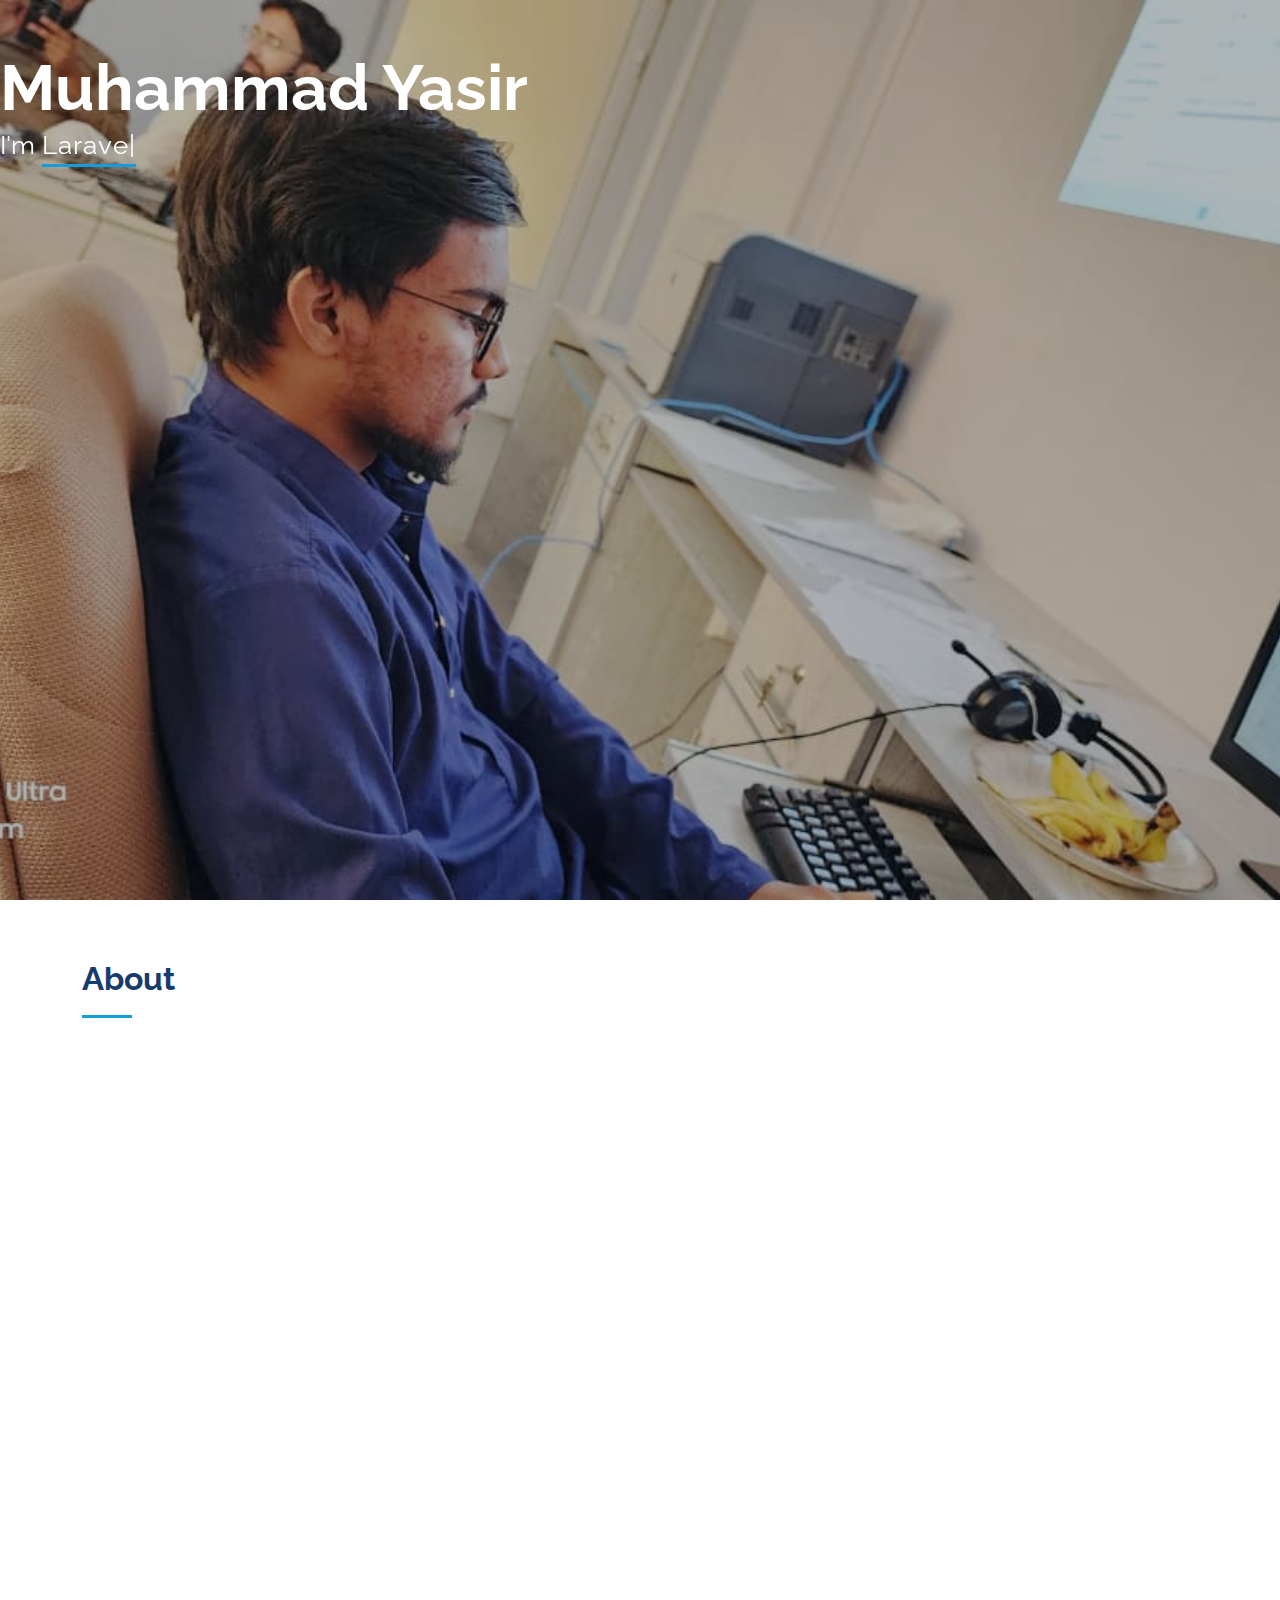
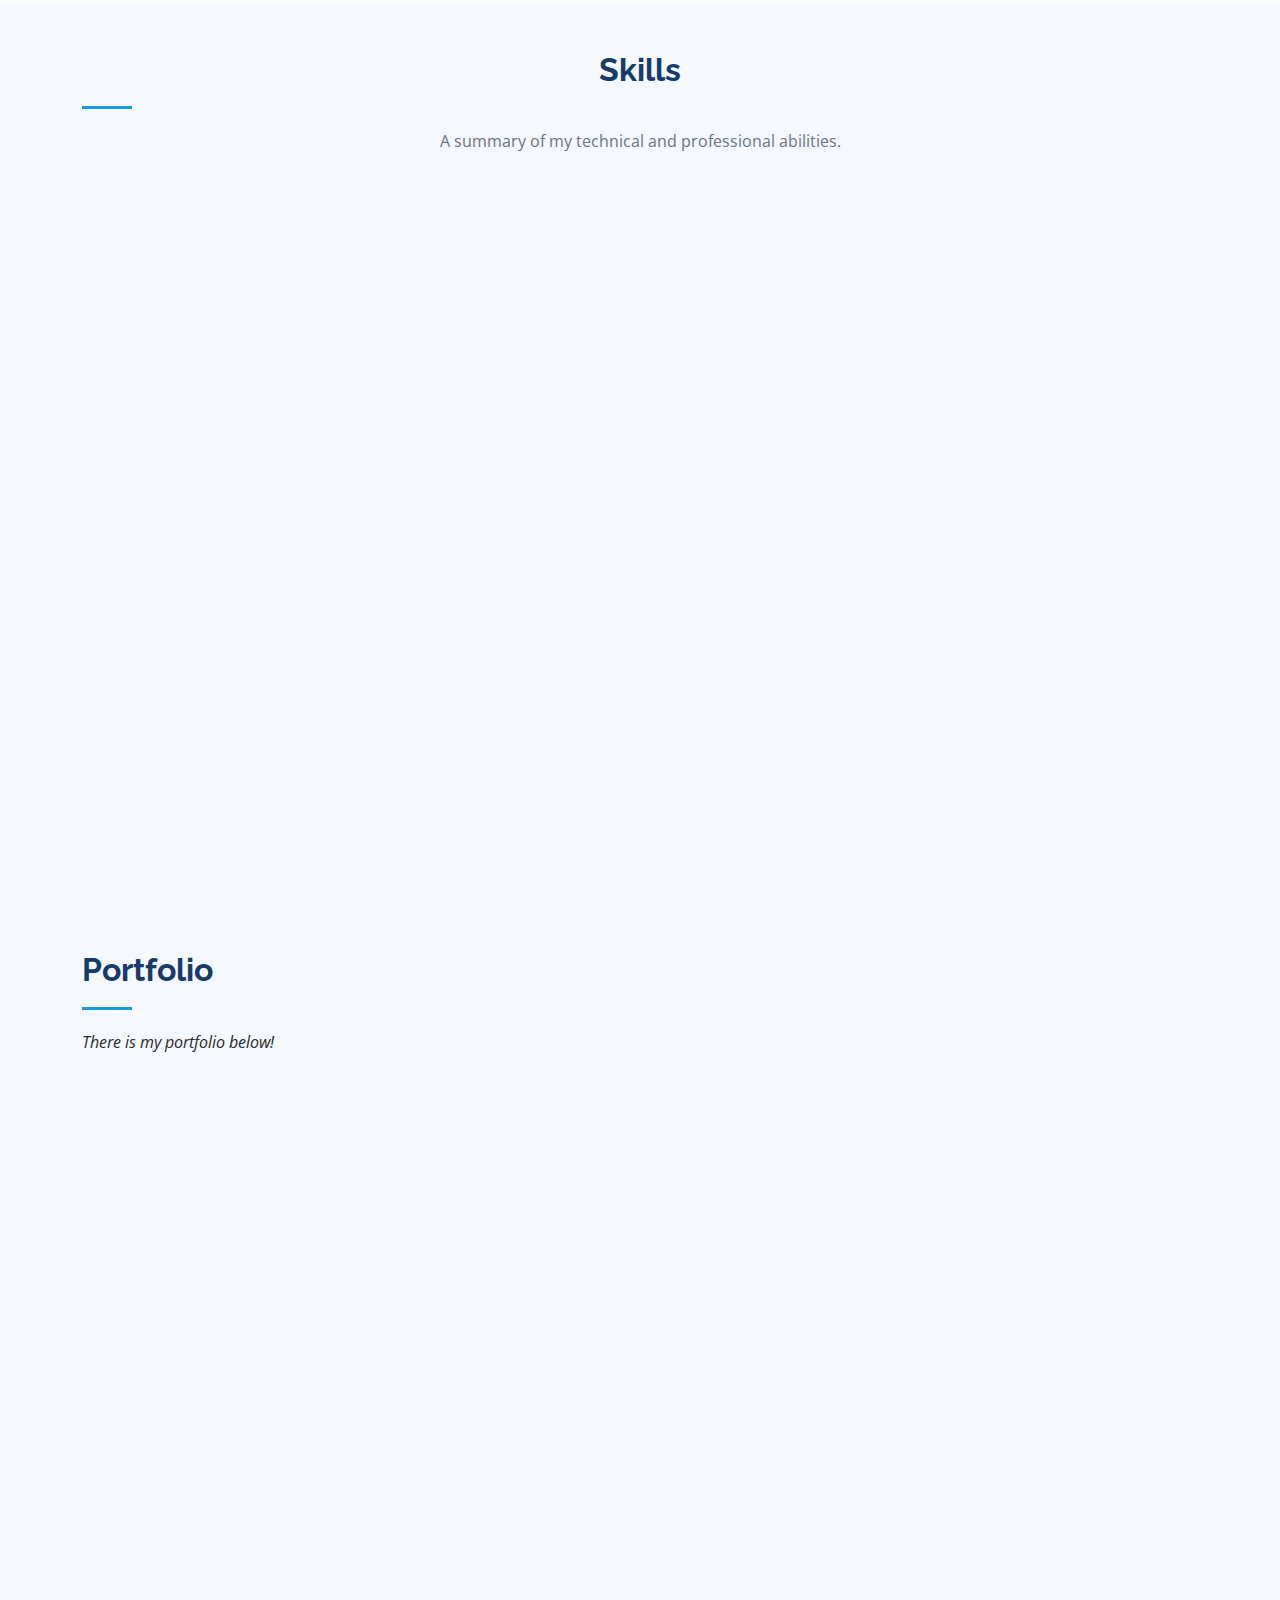
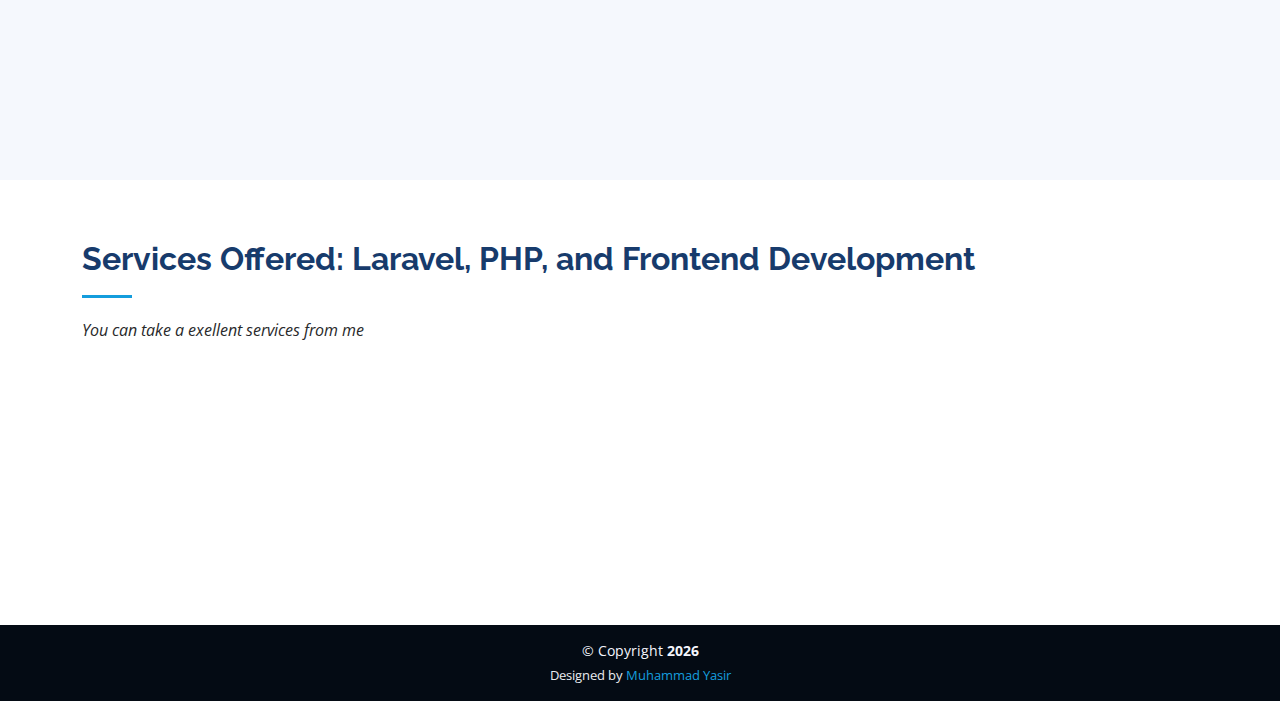
<file: index.html>
<!DOCTYPE html>
<html lang="en">

<head>
  <meta charset="utf-8">

  <meta name="viewport" content="width=device-width, initial-scale=1, maximum-scale=1">

  <title>Muhammad Yasir | Associate Software Engineer</title>
  <meta content="" name="description">
  <meta content="Laravel Developer, Full-Stack Developer, Content Writer, PHP Developer, Frontend Developer, Karachi Freelancer" name="keywords">

  <!-- Favicons -->
  <link href="assets/img/favicon.png" rel="icon">
  <link href="assets/img/apple-touch-icon.png" rel="apple-touch-icon">

  <!-- Google Fonts -->

  <link
    href="https://fonts.googleapis.com/css?family=Open+Sans:300,300i,400,400i,600,600i,700,700i|Raleway:300,300i,400,400i,500,500i,600,600i,700,700i|Poppins:300,300i,400,400i,500,500i,600,600i,700,700i"
    rel="stylesheet">

  <!-- Vendor CSS Files -->
  <link href="assets/vendor/aos/aos.css" rel="stylesheet">
  <link href="assets/vendor/bootstrap/css/bootstrap.min.css" rel="stylesheet">
  <link href="assets/vendor/bootstrap-icons/bootstrap-icons.css" rel="stylesheet">
  <link href="assets/vendor/boxicons/css/boxicons.min.css" rel="stylesheet">
  <link href="assets/vendor/glightbox/css/glightbox.min.css" rel="stylesheet">
  <link href="assets/vendor/swiper/swiper-bundle.min.css" rel="stylesheet">

  <!-- Template Main CSS File -->
  <link href="assets/css/style.css" rel="stylesheet">

  <!-- =======================================================
  * Template Name: iPortfolio
  * Updated: Mar 09 2023 with Bootstrap v5.2.3
  * Template URL: https://bootstrapmade.com/iportfolio-bootstrap-portfolio-websites-template/
  * Author: BootstrapMade.com
  * License: https://bootstrapmade.com/license/
  ======================================================== -->

</head>

<body>

  <!-- ======= Mobile nav toggle button ======= -->
  <i class="bi bi-list mobile-nav-toggle d-xl-none"></i>

  <!-- ======= Header ======= -->
  <header id="header">
    <div class="d-flex flex-column">

      <div class="profile">
        <img src="assets/img/hero-bg.jpeg" alt="Muhammad Yasir - Associate Software Engineer">
        <h1 class="text-light"><a href="index.html">Muhammad Yasir</a></h1>
        <div class="social-links mt-3 text-center">
          <a href="https://twitter.com/MdYasir01?t=FAqyn0pRux_nf86flZlDNw&s=09" class="twitter"><i
              class="bx bxl-twitter"></i></a>
          <a href="https://www.facebook.com/profile.php?id=100055888222566&mibextid=ZbWKwL" class="facebook"><i
              class="bx bxl-facebook"></i></a>
          <a href="https://instagram.com/fronted_web_developer?igshid=ZDdkNTZiNTM=" class="instagram"><i
              class="bx bxl-instagram"></i></a>
          <a href="https://www.linkedin.com/in/muhammad-yasir-a74a68252" class="linkedin"><i
              class="bx bxl-linkedin"></i></a>
        </div>
      </div>

      <nav id="navbar" class="nav-menu navbar">
        <ul>
          <li><a href="#hero" class="nav-link scrollto active"><i class="bx bx-home"></i> <span>Home</span></a></li>
          <li><a href="#about" class="nav-link scrollto"><i class="bx bx-user"></i> <span>About</span></a></li>
          <li><a href="#portfolio" class="nav-link scrollto"><i class="bx bx-book-content"></i>
              <span>Portfolio</span></a></li>
          <li><a href="#services" class="nav-link scrollto"><i class="bx bx-server"></i> <span>Services</span></a></li>
          <li><a href="contact.html" class="nav-link scrollto"><i class="bx bx-envelope"></i> <span>Contact</span></a>
          <li><a href="blogs.html" class="nav-link scrollto"><i class="bx bx-code"></i> <span>Blogs</span></a>
          </li>
        </ul>
      </nav><!-- .nav-menu -->
    </div>
  </header><!-- End Header -->

  <!-- ======= Hero Section ======= -->
  <div id="hero">
    <div id="hero-bg">
  <section  class="d-flex flex-column justify-content-left align-items-left">
    <div class="hero-container" data-aos="flip-left">

      <h1>Muhammad Yasir</h1>
      <p>I'm <span class="typed" data-typed-items="Laravel Developer,Associate Software Engineer"></span></p>
    </div>
  </section>
</div><!-- End Hero -->
  </div>


  <main id="main">

    <!-- ======= About Section ======= -->
    <section id="about" class="about">
      <div class="container">

        <div class="section-title">
          <h2>About</h2>

        </div>

        <div class="row">
          <div class="col-lg-4" data-aos="flip-left">
            <img src="assets/img/hero-bg.jpeg" class="img-fluid" alt="Muhammad Yasir - Associate Software Engineer">
  
          </div>
          <div class="col-lg-8 pt-4 pt-lg-0 content" data-aos="flip-right">
            <h3>Why Choose Me as Your Laravel Developer?</h3>
            <p class="fst-italic">
              I am a  Laravel Developer with more than 1 year experiance u can take services from me i give my best for your
              work and i am sure that u will be 100% satisfy by my work
            </p>
            <div class="row">
              <div class="col-lg-6">
                <ul class="fst-italic">
                  <li><i class="bi bi-chevron-right"></i> <strong>Birthday:</strong> <span>17 Sep 2005</span></li>
                  <li><i class="bi bi-chevron-right"></i> <strong>Phone:</strong> <span>+92 3162668601</span></li>
                  <li><i class="bi bi-chevron-right"></i> <strong>City:</strong> <span>Karachi, Pakistan</span></li>
                </ul>
              </div>
              <div class="col-lg-6">
                <ul class="fst-italic">
                  <li><i class="bi bi-chevron-right"></i> <strong>Age:</strong> <span>19</span></li>

                  <li><i class="bi bi-chevron-right"></i> <strong>Email:</strong>
                    <span>yasircode09@gmail.com</span></li>
                  <li><i class="bi bi-chevron-right"></i> <strong>Freelance:</strong> <span>Available</span></li>

                </ul>

              </div>
              <center>
                
              <a href="my cv.pdf " download class="btnn"> <i class="bx bx-download"></i> Download CV
              </a>
            
            </center>
            </div>

          </div>
        </div>

      </div>
    </section><!-- End About Section -->

<!-- ======= Skills Section ======= -->
<section id="skills" class="skills section-bg py-5">
  <div class="container">

    <div class="section-title text-center mb-5">
      <h2 class="">Skills</h2>
      <p class="text-muted">A summary of my technical and professional abilities.</p>
    </div>

    <div class="row skills-content justify-content-center">

      <!-- Left Column -->
      <div class="col-lg-6" data-aos="fade-up">
        <div class="progress mb-4">
          <span class="skill">MS OFFICE <i class="val">100%</i></span>
          <div class="progress-bar-wrap">
            <div class="progress-bar bg-primary" role="progressbar" style="width: 100%;" aria-valuenow="100" aria-valuemin="0" aria-valuemax="100"></div>
          </div>
        </div>

        <div class="progress mb-4">
          <span class="skill">HTML <i class="val">100%</i></span>
          <div class="progress-bar-wrap">
            <div class="progress-bar bg-success" role="progressbar" style="width: 100%;" aria-valuenow="100" aria-valuemin="0" aria-valuemax="100"></div>
          </div>
        </div>

        <div class="progress mb-4">
          <span class="skill">CSS <i class="val">90%</i></span>
          <div class="progress-bar-wrap">
            <div class="progress-bar bg-warning" role="progressbar" style="width: 90%;" aria-valuenow="90" aria-valuemin="0" aria-valuemax="100"></div>
          </div>
        </div>

        <div class="progress mb-4">
          <span class="skill">JavaScript <i class="val">60%</i></span>
          <div class="progress-bar-wrap">
            <div class="progress-bar bg-danger" role="progressbar" style="width: 60%;" aria-valuenow="60" aria-valuemin="0" aria-valuemax="100"></div>
          </div>
        </div>

        <div class="progress mb-4">
          <span class="skill">Bootstrap 5 <i class="val">90%</i></span>
          <div class="progress-bar-wrap">
            <div class="progress-bar bg-info" role="progressbar" style="width: 90%;" aria-valuenow="90" aria-valuemin="0" aria-valuemax="100"></div>
          </div>
        </div>
      </div>

      <!-- Right Column -->
      <div class="col-lg-6" data-aos="fade-down">
        <div class="progress mb-4">
          <span class="skill">PHP <i class="val">80%</i></span>
          <div class="progress-bar-wrap">
            <div class="progress-bar bg-primary" role="progressbar" style="width: 80%;" aria-valuenow="80" aria-valuemin="0" aria-valuemax="100"></div>
          </div>
        </div>

        <div class="progress mb-4">
          <span class="skill">MySQL <i class="val">70%</i></span>
          <div class="progress-bar-wrap">
            <div class="progress-bar bg-success" role="progressbar" style="width: 70%;" aria-valuenow="70" aria-valuemin="0" aria-valuemax="100"></div>
          </div>
        </div>

        <div class="progress mb-4">
          <span class="skill">Laravel <i class="val">80%</i></span>
          <div class="progress-bar-wrap">
            <div class="progress-bar bg-warning" role="progressbar" style="width: 80%;" aria-valuenow="80" aria-valuemin="0" aria-valuemax="100"></div>
          </div>
        </div>

        <div class="progress mb-4">
          <span class="skill">Asp.Net MVC <i class="val">40%</i></span>
          <div class="progress-bar-wrap">
            <div class="progress-bar bg-danger" role="progressbar" style="width: 40%;" aria-valuenow="40" aria-valuemin="0" aria-valuemax="100"></div>
          </div>
        </div>

        <div class="progress mb-4">
          <span class="skill">MERN Stack Development <i class="val">40%</i></span>
          <div class="progress-bar-wrap">
            <div class="progress-bar bg-info" role="progressbar" style="width: 40%;" aria-valuenow="40" aria-valuemin="0" aria-valuemax="100"></div>
          </div>
        </div>
      </div>

      <!-- Extra Skills -->
      <div class="col-lg-6 mt-4" data-aos="fade-right">
        <div class="progress mb-4">
          <span class="skill">Flutter <i class="val">40%</i></span>
          <div class="progress-bar-wrap">
            <div class="progress-bar bg-secondary" role="progressbar" style="width: 40%;" aria-valuenow="40" aria-valuemin="0" aria-valuemax="100"></div>
          </div>
        </div>

        <div class="progress mb-4">
          <span class="skill">R Programming <i class="val">40%</i></span>
          <div class="progress-bar-wrap">
            <div class="progress-bar bg-dark" role="progressbar" style="width: 40%;" aria-valuenow="40" aria-valuemin="0" aria-valuemax="100"></div>
          </div>
        </div>
      </div>
    </div>
  </div>
</section>
<!-- End Skills Section -->



    <!-- ======= Portfolio Section ======= -->
    <section id="portfolio" class="portfolio section-bg">
      <div class="container">

        <div class="section-title">
          <h2>Portfolio</h2>
          <p class="fst-italic">There is my portfolio below!</p>
        </div>

        <div class="row" data-aos="fade-up">
          <div class="col-lg-12 d-flex justify-content-center">
            <ul id="portfolio-flters">
              <li data-filter="*" class="filter-active">All</li>
              <li data-filter=".filter-card">PHP/LARAVEL</li>
              <li data-filter=".filter-web">frontend</li>
            </ul>
          </div>
        </div>

        <div class="row portfolio-container" data-aos="fade-up" data-aos-delay="100">


          <div class="col-lg-4 col-md-6 portfolio-item filter-web">
            <div class="portfolio-wrap">
              <img src="assets/img/portfolio/portfolio-2.png" class="img-fluid" alt="">
              <div class="portfolio-links">
                <a href="assets/img/portfolio/portfolio-2.png" data-gallery="portfolioGallery"
                  class="portfolio-lightbox" title="Web 3"><i class="bx bx-plus"></i></a>
                <a href="portfolio-details.html" title="More Details"><i class="bx bx-link"></i></a>
              </div>
            </div>
          </div>

          <div class="col-lg-4 col-md-6 portfolio-item filter-web">
            <div class="portfolio-wrap">
              <img src="assets/img/portfolio/Screenshot 2024-11-20 215637.png" class="img-fluid" alt="">
              <div class="portfolio-links">
                <a href="assets/img/portfolio/Screenshot 2024-11-20 215637.png" data-gallery="portfolioGallery"
                  class="portfolio-lightbox" title="Web 3"><i class="bx bx-plus"></i></a>
                <a href="snakegame.html" title="More Details"><i class="bx bx-link"></i></a>
              </div>
            </div>
          </div>


          <div class="col-lg-4 col-md-6 portfolio-item filter-card">
            <div class="portfolio-wrap">
              <img src="assets/img/portfolio/pic-1.png" class="img-fluid" alt="">
              <div class="portfolio-links">
                <a href="assets/img/portfolio/pic-1.png" data-gallery="portfolioGallery" class="portfolio-lightbox"
                  title="Card 2"><i class="bx bx-plus"></i></a>
                <a href="project.html" title="More Details"><i class="bx bx-link"></i></a>
              </div>
            </div>
          </div>

          <!-- <div class="col-lg-4 col-md-6 portfolio-item filter-web">
            <div class="portfolio-wrap">
              <img src="assets/img/portfolio/login.png" class="img-fluid" alt="">
              <div class="portfolio-links">
                <a href="assets/img/portfolio/login.png" data-gallery="portfolioGallery" class="portfolio-lightbox" title="Web 2"><i class="bx bx-plus"></i></a>
                <a href="login.html" title="More Details"><i class="bx bx-link"></i></a>
              </div>
            </div>
          </div> -->



          <div class="col-lg-4 col-md-6 portfolio-item filter-card">
            <div class="portfolio-wrap">
              <img src="assets/img/portfolio/login.png" class="img-fluid" alt="">
              <div class="portfolio-links">
                <a href="assets/img/portfolio/login.png" data-gallery="portfolioGallery" class="portfolio-lightbox"
                  title="Card 1"><i class="bx bx-plus"></i></a>
                <a href="login.html" title="More Details"><i class="bx bx-link"></i></a>
              </div>
            </div>
          </div>

          <div class="col-lg-4 col-md-6 portfolio-item filter-card">
            <div class="portfolio-wrap">
              <img src="assets/img/portfolio/2023-03-28.png" class="img-fluid" alt="">
              <div class="portfolio-links">
                <a href="assets/img/portfolio/2023-03-28.png" data-gallery="portfolioGallery" class="portfolio-lightbox"
                  title="Card 3"><i class="bx bx-plus"></i></a>
                <a href="lara.html" title="More Details"><i class="bx bx-link"></i></a>
              </div>
            </div>
          </div>
          <div class="col-lg-4 col-md-6 portfolio-item filter-card">
            <div class="portfolio-wrap">
              <img src="assets/img/portfolio/Screenshot 2024-11-20 213804.png" class="img-fluid" alt="">
              <div class="portfolio-links">
                <a href="assets/img/portfolio/Screenshot 2024-11-20 213804.png" data-gallery="portfolioGallery" class="portfolio-lightbox"
                  title="Card 3"><i class="bx bx-plus"></i></a>
                <a href="kmbs.html" title="More Details"><i class="bx bx-link"></i></a>
              </div>
            </div>
          </div>


        </div>
    </section><!-- End Portfolio Section -->

    <!-- ======= Services Section ======= -->
    <section id="services" class="services">
      <div class="container">

        <div class="section-title">
          <h2>Services Offered: Laravel, PHP, and Frontend Development</h2>
          <p class="fst-italic"> You can take a exellent services from me</p>
        </div>

        <div class="row">
          <div class="col-lg-6 icon-box" data-aos="fade-up">
            <div class="icon"><i class="bi bi-pencil"></i></div>
            <h4 class="title"><a href="">Content Writing</a></h4>
            <p class="description fst-italic">You can take a service of any type of content writting.</p>
          </div>
          <div class="col-lg-6  icon-box" data-aos="fade-up" data-aos-delay="100">
            <div class="icon"><i class="bi bi-code-slash"></i></div>
            <h4 class="title"><a href="">Frontend Web development</a></h4>
            <p class="description fst-italic">You can take a service of front end development with amazing animation.
            </p>
          </div>
          <div class="col-lg-6  icon-box" data-aos="fade-up" data-aos-delay="200">
            <div class="icon"><i class="bi bi-clipboard-data"></i></div>
            <h4 class="title"><a href="">Data entry</a></h4>
            <p class="description fst-italic">You can take a services of MS office (WORD/EXCEL/POWER POINT)</p>
          </div>
          <div class="col-lg-6  icon-box" data-aos="fade-up" data-aos-delay="300">
            <div class="icon"><i class="bi bi-back"></i></div>
            <h4 class="title"><a href="">Backend Development</a></h4>
            <p class="description fst-italic"> You can take a Service of backend development using php mysql</p>
          </div>

        </div>

      </div>
    </section><!-- End Services Section -->





  </main><!-- End #main -->

  <!-- ======= Footer ======= -->
  <footer id="footer">
    <div class="container">
      <div class="copyright">
        &copy; Copyright <strong><span id="current_year"></span></strong>
      </div>
 
      <div class="credits">
        <!-- All the links in the footer should remain intact. -->
        <!-- You can delete the links only if you purchased the pro version. -->
        <!-- Licensing information: https://bootstrapmade.com/license/ -->
        <!-- Purchase the pro version with working PHP/AJAX contact form: https://bootstrapmade.com/iportfolio-bootstrap-portfolio-websites-template/ -->
        Designed by <a href="https://bootstrapmade.com/">Muhammad Yasir</a>
      </div>
    </div>
  </footer><!-- End  Footer -->

  <a href="#" class="back-to-top d-flex align-items-center justify-content-center"><i
      class="bi bi-arrow-up-short"></i></a>

  <!-- Vendor JS Files -->
  <script src="assets/vendor/purecounter/purecounter_vanilla.js"></script>
  <script src="assets/vendor/aos/aos.js"></script>
  <script src="assets/vendor/bootstrap/js/bootstrap.bundle.min.js"></script>
  <script src="assets/vendor/glightbox/js/glightbox.min.js"></script>
  <script src="assets/vendor/isotope-layout/isotope.pkgd.min.js"></script>
  <script src="assets/vendor/swiper/swiper-bundle.min.js"></script>
  <script src="assets/vendor/typed.js/typed.min.js"></script>
  <script src="assets/vendor/waypoints/noframework.waypoints.js"></script>
  <script src="assets/vendor/php-email-form/validate.js"></script>

  <!-- Template Main JS File -->
  <script src="assets/js/main.js"></script>
  <script>
    document.getElementById('current_year').textContent = new Date().getFullYear();
</script>
<script type="application/ld+json">
  {
    "@context": "https://schema.org",
    "@type": "Person",
    "name": "Muhammad Yasir",
    "jobTitle": "Laravel Developer",
    "url": "https://yasir-dev.d2logix.com",
    "image": "https://yasir-dev.d2logix.com/assets/img/hero-bg.jpeg",
    "address": {
      "@type": "PostalAddress",
      "addressLocality": "Karachi",
      "addressCountry": "Pakistan"
    },
    "email": "yasircode09@gmail.com",
    "sameAs": [
      "https://twitter.com/MdYasir01",
      "https://www.facebook.com/profile.php?id=100055888222566",
      "https://instagram.com/fronted_web_developer",
      "https://www.linkedin.com/in/muhammad-yasir-a74a68252"
    ]
  }
  </script>

</body>

</html>
</file>
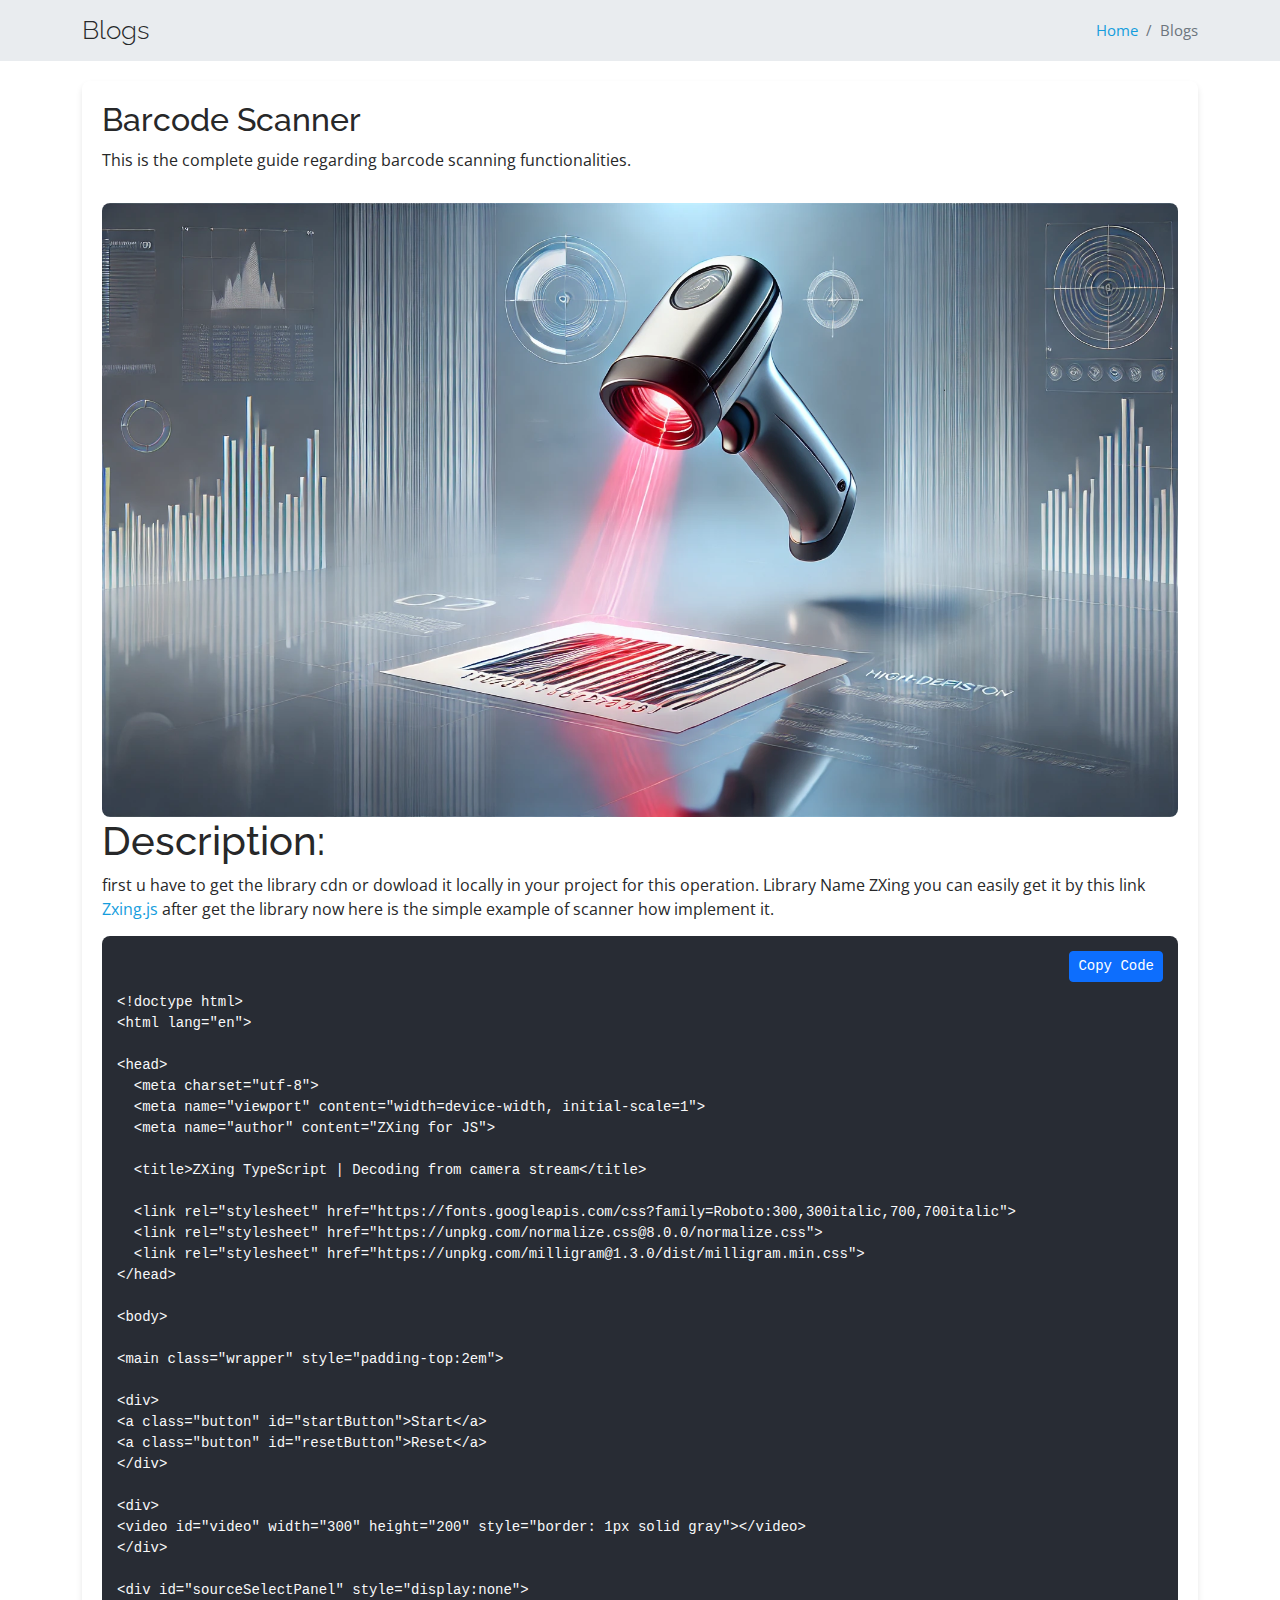
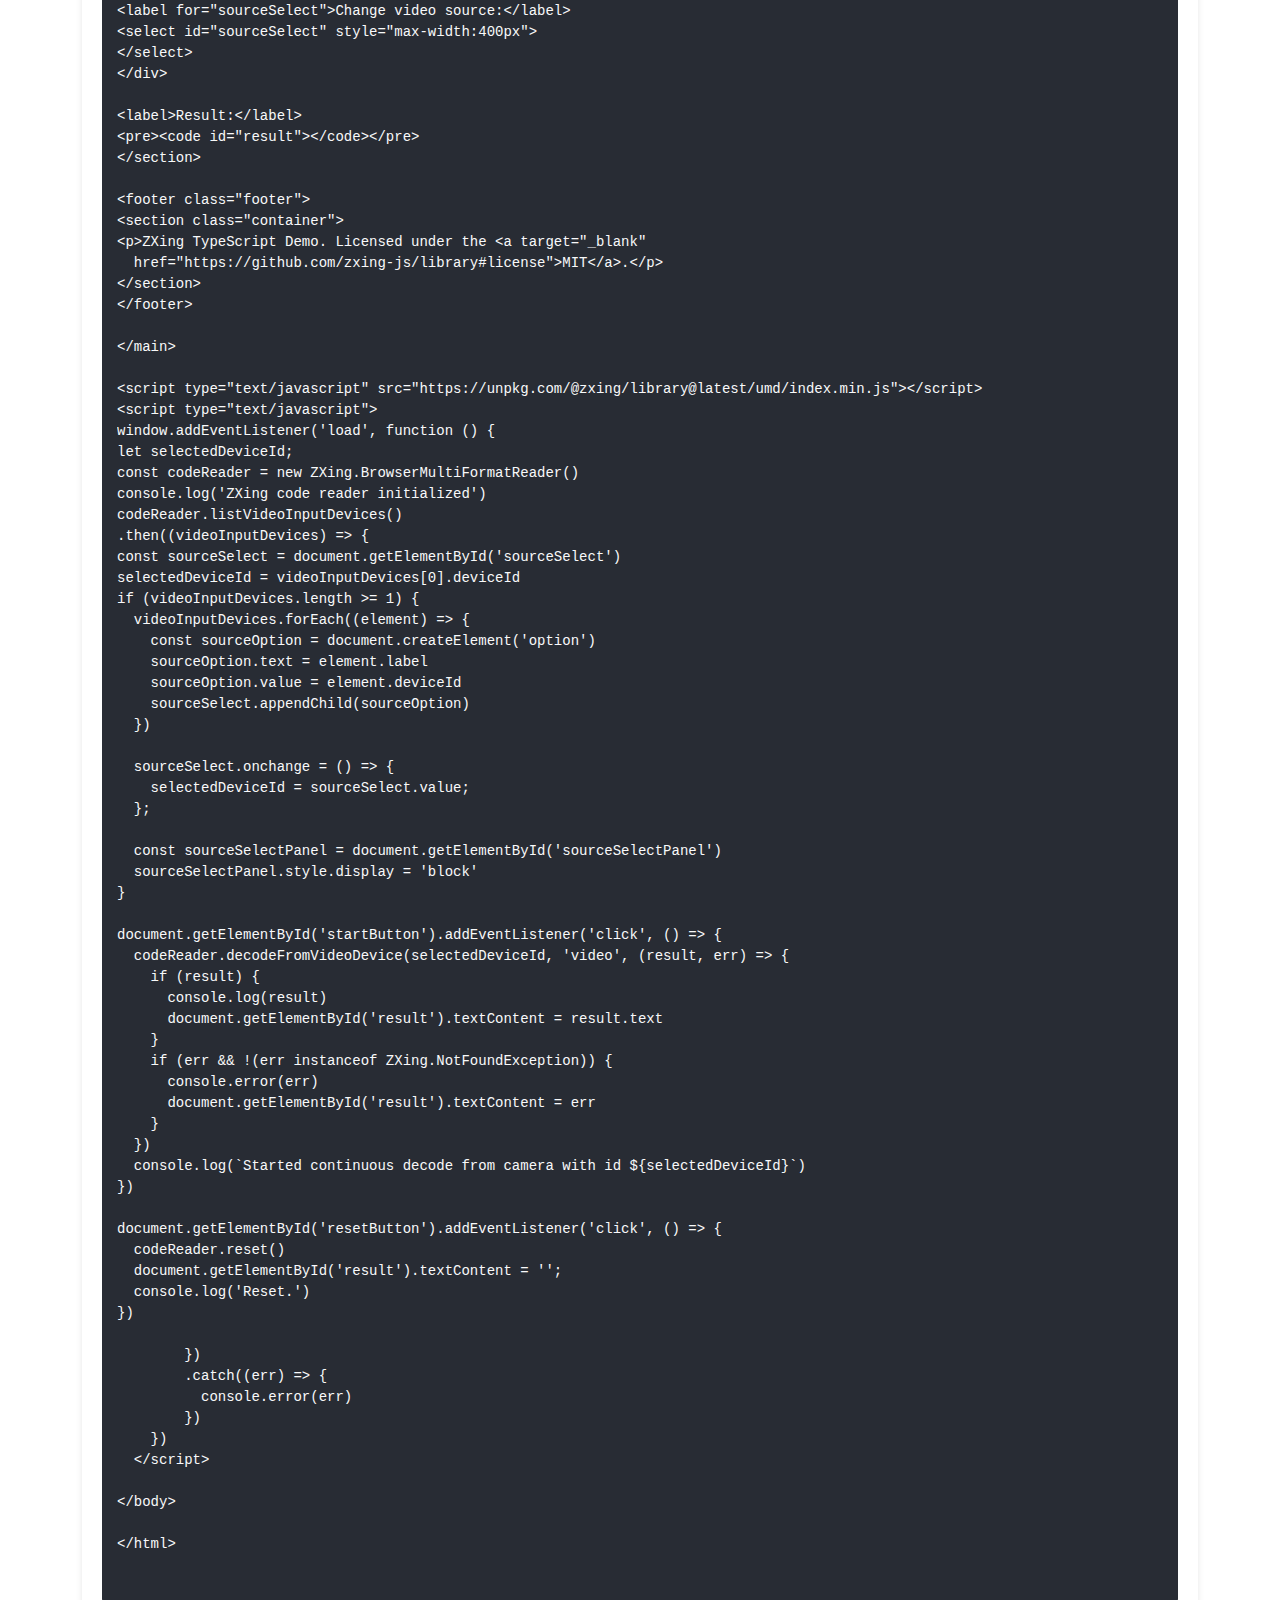
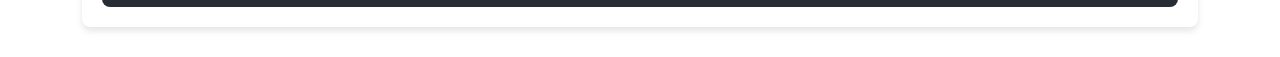
<file: blogs.html>
<!DOCTYPE html>
<html lang="en">
  <head>
    <meta charset="UTF-8" />
    <meta name="viewport" content="width=device-width, initial-scale=1.0" />
    <title>Blogs</title>
    <!-- Favicons -->
  <link href="assets/img/favicon.png" rel="icon">
  <link href="assets/img/apple-touch-icon.png" rel="apple-touch-icon">

  <!-- Google Fonts -->

  <link
    href="https://fonts.googleapis.com/css?family=Open+Sans:300,300i,400,400i,600,600i,700,700i|Raleway:300,300i,400,400i,500,500i,600,600i,700,700i|Poppins:300,300i,400,400i,500,500i,600,600i,700,700i"
    rel="stylesheet">

  <!-- Vendor CSS Files -->
  <link href="assets/vendor/aos/aos.css" rel="stylesheet">
  <link href="assets/vendor/bootstrap/css/bootstrap.min.css" rel="stylesheet">
  <link href="assets/vendor/bootstrap-icons/bootstrap-icons.css" rel="stylesheet">
  <link href="assets/vendor/boxicons/css/boxicons.min.css" rel="stylesheet">
  <link href="assets/vendor/glightbox/css/glightbox.min.css" rel="stylesheet">
  <link href="assets/vendor/swiper/swiper-bundle.min.css" rel="stylesheet">

  <!-- Template Main CSS File -->
  <link href="assets/css/style.css" rel="stylesheet">
  <style>
    .code-area {
      background: #282c34;
      color: #f8f9fa;
      padding: 10px;
      border-radius: 8px;
      overflow-x: auto;
      margin-top: 20px;
    }
    .container img {
      max-width: 100%;
      height: auto;
      border-radius: 8px;
    }
    .breadcrumbs {
        background: #e9ecef;
        padding: 15px 10px;
      }
      .breadcrumbs h2 {
        margin: 0;
      }
      .inner-page .container {
        margin-top: 20px;
      }
      .section-content {
        background: #fff;
        padding: 20px;
        border-radius: 8px;
        box-shadow: 0px 4px 6px rgba(0, 0, 0, 0.1);
        margin-bottom: 30px;
      }
      .section-content img {
        width: 100%;
        border-radius: 8px;
        margin-top: 15px;
      } 
      .code-area {
        background: #282c34;
        color: #f8f9fa;
        padding: 15px;
        border-radius: 8px;
        overflow-x: hidden;
        margin-top: 15px;
        font-family: monospace;
      }
  </style>
  </head>
  <body>
    <!-- ======= Mobile nav toggle button ======= -->
  <i class="bi bi-list mobile-nav-toggle d-xl-none"></i>
 

   
  <!-- ======= Header ======= -->
  <header id="header">
    <div class="d-flex flex-column">

      <div class="profile">
        <img src="assets/img/hero-bg.jpeg" alt="" class="img-fluid rounded-circle">
        <h1 class="text-light"><a href="index.html">Muhammad Yasir</a></h1>
        <div class="social-links mt-3 text-center">
        <a href="https://twitter.com/MdYasir01?t=FAqyn0pRux_nf86flZlDNw&s=09" class="twitter"><i class="bx bxl-twitter"></i></a>
          <a href="https://www.facebook.com/profile.php?id=100055888222566&mibextid=ZbWKwL" class="facebook"><i class="bx bxl-facebook"></i></a>
          <a href="https://instagram.com/fronted_web_developer?igshid=ZDdkNTZiNTM=" class="instagram"><i class="bx bxl-instagram"></i></a>
          <a href="https://www.linkedin.com/in/muhammad-yasir-a74a68252" class="linkedin"><i class="bx bxl-linkedin"></i></a>
        </div>
      </div>

      <nav id="navbar" class="nav-menu navbar">
        <ul>
        <li><a href="index.html.#hero" class="nav-link scrollto "><i class="bx bx-home"></i> <span>Home</span></a></li>
          <li><a href="index.html#about" class="nav-link scrollto"><i class="bx bx-user"></i> <span>About</span></a></li>
          <li><a href="index.html#portfolio" class="nav-link scrollto "><i class="bx bx-book-content"></i> <span>Portfolio</span></a></li>
          <li><a href="index.html#services" class="nav-link scrollto"><i class="bx bx-server"></i> <span>Services</span></a></li>
          <li><a href="contact.html" class="nav-link scrollto"><i class="bx bx-envelope"></i> <span>Contact</span></a></li>
          <li><a href="blogs.html" class="nav-link scrollto active"><i class="bx bx-code"></i> <span>Blogs</span></a></li>
        </ul>
     
      </nav><!-- .nav-menu -->
    </div>
  </header><!-- End Header -->
  <main id="main">
  <!-- ======= Breadcrumbs ======= -->
  <section class="breadcrumbs">
    <div class="container">
      <div class="d-flex justify-content-between align-items-center">
        <h2>Blogs</h2>
        <ol class="breadcrumb">
          <li class="breadcrumb-item"><a href="index.html">Home</a></li>
          <li class="breadcrumb-item active">Blogs</li>
        </ol>
      </div>
    </div>
  </section>
  <!-- ======= Blogs Section ======= -->
  <main class="inner-page">
    <div class="container">
      <!-- Blog 1 -->
      <!-- <div class="section-content">
        <h2>SharePoint Connectivity</h2>
        <p>This is the complete guide regarding SharePoint data read/upload/list.</p>
        <img src="assets/img/sharepoint.jpg" alt="SharePoint Connectivity" />
        <div class="code-area">
          <pre>
&lt;h1&gt;Hello World&lt;/h1&gt;
&lt;p&gt;Welcome to the blog!&lt;/p&gt;
          </pre>
        </div>
      </div> -->
      <!-- Blog 2 -->
      <!-- <div class="section-content">
        <h2>DropBox Connectivity</h2>
        <p>This is the complete guide regarding Dropbox data read/upload/list.</p>
        <img src="assets/img/dropbox.png" alt="DropBox Connectivity" />
        <div class="code-area">
          <pre>
&lt;h1&gt;Hello World&lt;/h1&gt;
&lt;p&gt;Welcome to the blog!&lt;/p&gt;
          </pre>
        </div>
      </div> -->
      <!-- Blog 3 -->
      <div class="section-content">
        <h2>Barcode Scanner</h2>
        <p>This is the complete guide regarding barcode scanning functionalities.</p>
        <img src="assets/img/scanner.png" alt="Barcode Scanner" />
       <h1>Description:</h1>
           first u have to get the library cdn or dowload it locally in your project for this operation.
          Library Name ZXing you can easily get it by this link 
            <a href="https://unpkg.com/@zxing/library@latest/umd/index.min.js" target="_blank">Zxing.js</a>
            after get the library now here is the simple example of scanner how implement it. 
            <div class="code-area">
            <div class="code-container">
              <button id="copyButton" class="btn btn-primary btn-sm" style="float: right; margin-bottom: 10px;">Copy Code</button>
              <pre id="codeBlock" style="width: 100%">
&lt;!doctype html&gt;
&lt;html lang="en"&gt;

&lt;head&gt;
  &lt;meta charset="utf-8"&gt;
  &lt;meta name="viewport" content="width=device-width, initial-scale=1"&gt;
  &lt;meta name="author" content="ZXing for JS"&gt;

  &lt;title&gt;ZXing TypeScript | Decoding from camera stream&lt;/title&gt;

  &lt;link rel="stylesheet" href="https://fonts.googleapis.com/css?family=Roboto:300,300italic,700,700italic"&gt;
  &lt;link rel="stylesheet" href="https://unpkg.com/normalize.css@8.0.0/normalize.css"&gt;
  &lt;link rel="stylesheet" href="https://unpkg.com/milligram@1.3.0/dist/milligram.min.css"&gt;
&lt;/head&gt;

&lt;body&gt;

&lt;main class="wrapper" style="padding-top:2em"&gt;

&lt;div&gt;
&lt;a class="button" id="startButton"&gt;Start&lt;/a&gt;
&lt;a class="button" id="resetButton"&gt;Reset&lt;/a&gt;
&lt;/div&gt;

&lt;div&gt;
&lt;video id="video" width="300" height="200" style="border: 1px solid gray"&gt;&lt;/video&gt;
&lt;/div&gt;

&lt;div id="sourceSelectPanel" style="display:none"&gt;
&lt;label for="sourceSelect"&gt;Change video source:&lt;/label&gt;
&lt;select id="sourceSelect" style="max-width:400px"&gt;
&lt;/select&gt;
&lt;/div&gt;

&lt;label&gt;Result:&lt;/label&gt;
&lt;pre&gt;&lt;code id="result"&gt;&lt;/code&gt;&lt;/pre&gt;
&lt;/section&gt;

&lt;footer class="footer"&gt;
&lt;section class="container"&gt;
&lt;p&gt;ZXing TypeScript Demo. Licensed under the &lt;a target="_blank"
  href="https://github.com/zxing-js/library#license"&gt;MIT&lt;/a&gt;.&lt;/p&gt;
&lt;/section&gt;
&lt;/footer&gt;

&lt;/main&gt;

&lt;script type="text/javascript" src="https://unpkg.com/@zxing/library@latest/umd/index.min.js"&gt;&lt;/script&gt;
&lt;script type="text/javascript"&gt;
window.addEventListener('load', function () {
let selectedDeviceId;
const codeReader = new ZXing.BrowserMultiFormatReader()
console.log('ZXing code reader initialized')
codeReader.listVideoInputDevices()
.then((videoInputDevices) => {
const sourceSelect = document.getElementById('sourceSelect')
selectedDeviceId = videoInputDevices[0].deviceId
if (videoInputDevices.length >= 1) {
  videoInputDevices.forEach((element) => {
    const sourceOption = document.createElement('option')
    sourceOption.text = element.label
    sourceOption.value = element.deviceId
    sourceSelect.appendChild(sourceOption)
  })

  sourceSelect.onchange = () => {
    selectedDeviceId = sourceSelect.value;
  };

  const sourceSelectPanel = document.getElementById('sourceSelectPanel')
  sourceSelectPanel.style.display = 'block'
}

document.getElementById('startButton').addEventListener('click', () => {
  codeReader.decodeFromVideoDevice(selectedDeviceId, 'video', (result, err) => {
    if (result) {
      console.log(result)
      document.getElementById('result').textContent = result.text
    }
    if (err && !(err instanceof ZXing.NotFoundException)) {
      console.error(err)
      document.getElementById('result').textContent = err
    }
  })
  console.log(`Started continuous decode from camera with id ${selectedDeviceId}`)
})

document.getElementById('resetButton').addEventListener('click', () => {
  codeReader.reset()
  document.getElementById('result').textContent = '';
  console.log('Reset.')
})

        })
        .catch((err) => {
          console.error(err)
        })
    })
  &lt;/script&gt;

&lt;/body&gt;

&lt;/html&gt;
              </pre>
            </div>
            </div>
      </div>
    </div>

  </main><!-- End #main -->

  
  <!-- Vendor JS Files -->
  <script src="assets/vendor/purecounter/purecounter_vanilla.js"></script>
  <script src="assets/vendor/aos/aos.js"></script>
  <script src="assets/vendor/bootstrap/js/bootstrap.bundle.min.js"></script>
  <script src="assets/vendor/glightbox/js/glightbox.min.js"></script>
  <script src="assets/vendor/isotope-layout/isotope.pkgd.min.js"></script>
  <script src="assets/vendor/swiper/swiper-bundle.min.js"></script>
  <script src="assets/vendor/typed.js/typed.min.js"></script>
  <script src="assets/vendor/waypoints/noframework.waypoints.js"></script>
  <script src="assets/vendor/php-email-form/validate.js"></script>

  <!-- Template Main JS File -->
  <script src="assets/js/main.js"></script>
  <script>
    // document.getElementById('current_year').textContent = new Date().getFullYear();
   //copy to clip board 
   document.getElementById('copyButton').addEventListener('click', function () {
    const codeBlock = document.getElementById('codeBlock').textContent;
    navigator.clipboard.writeText(codeBlock).then(() => {
      alert('Code copied to clipboard!');
    }).catch(err => {
      console.error('Failed to copy code:', err);
    });
  });

</script>
  </body>
</html>
</file>
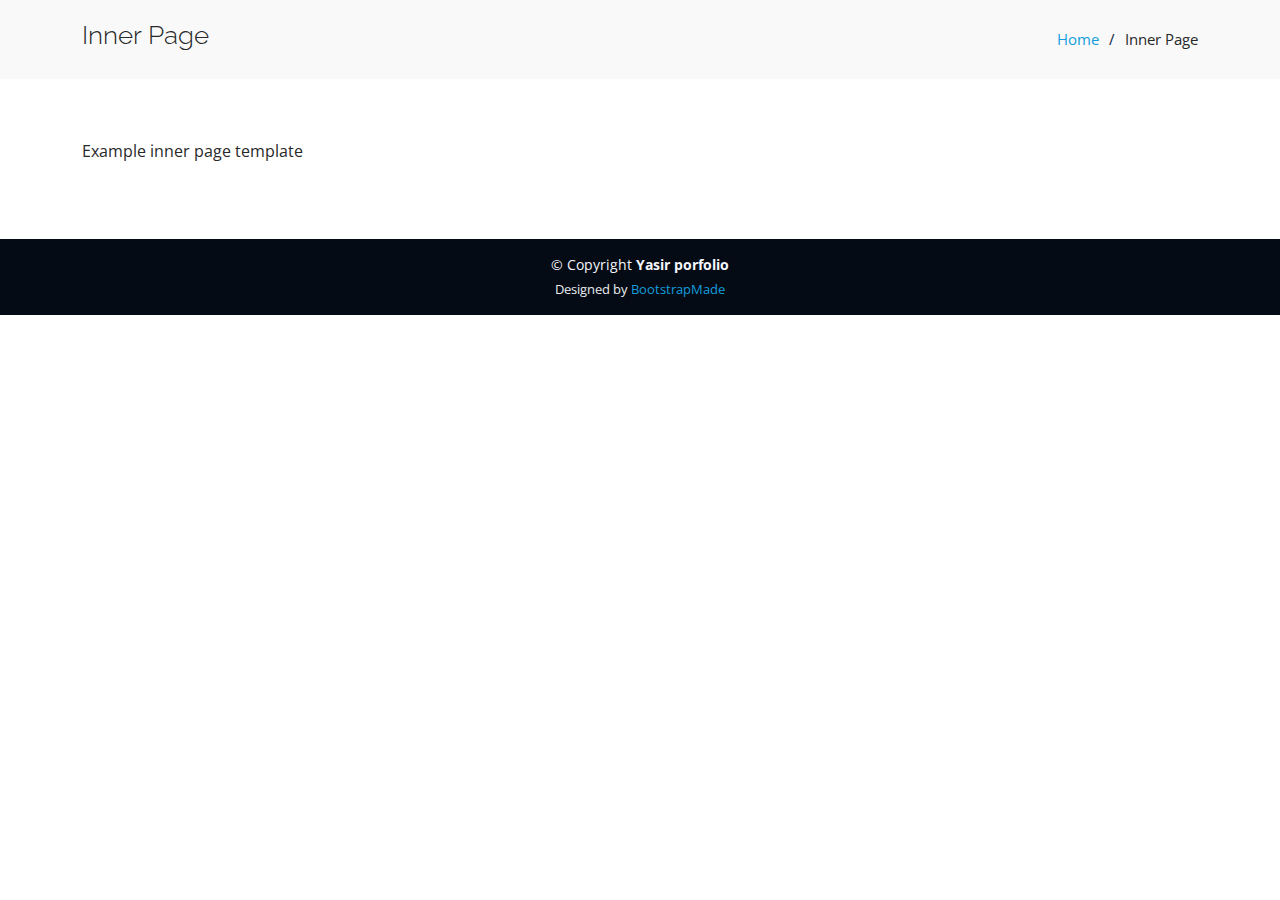
<file: inner-page.html>
<!DOCTYPE html>
<html lang="en">

<head>
  <meta charset="utf-8">
  <meta content="width=device-width, initial-scale=1.0" name="viewport">

  <title>Inner Page - iPortfolio Bootstrap Template</title>
  <meta content="" name="description">
  <meta content="" name="keywords">

  <!-- Favicons -->
  <link href="assets/img/favicon.png" rel="icon">
  <link href="assets/img/apple-touch-icon.png" rel="apple-touch-icon">

  <!-- Google Fonts -->
  <link href="https://fonts.googleapis.com/css?family=Open+Sans:300,300i,400,400i,600,600i,700,700i|Raleway:300,300i,400,400i,500,500i,600,600i,700,700i|Poppins:300,300i,400,400i,500,500i,600,600i,700,700i" rel="stylesheet">

  <!-- Vendor CSS Files -->
  <link href="assets/vendor/aos/aos.css" rel="stylesheet">
  <link href="assets/vendor/bootstrap/css/bootstrap.min.css" rel="stylesheet">
  <link href="assets/vendor/bootstrap-icons/bootstrap-icons.css" rel="stylesheet">
  <link href="assets/vendor/boxicons/css/boxicons.min.css" rel="stylesheet">
  <link href="assets/vendor/glightbox/css/glightbox.min.css" rel="stylesheet">
  <link href="assets/vendor/swiper/swiper-bundle.min.css" rel="stylesheet">

  <!-- Template Main CSS File -->
  <link href="assets/css/style.css" rel="stylesheet">

  <!-- =======================================================
  * Template Name: iPortfolio
  * Updated: Mar 09 2023 with Bootstrap v5.2.3
  * Template URL: https://bootstrapmade.com/iportfolio-bootstrap-portfolio-websites-template/
  * Author: BootstrapMade.com
  * License: https://bootstrapmade.com/license/
  ======================================================== -->
</head>

<body>

  <!-- ======= Mobile nav toggle button ======= -->
  <i class="bi bi-list mobile-nav-toggle d-xl-none"></i>

  <!-- ======= Header ======= -->
  <header id="header">
    <div class="d-flex flex-column">

      <div class="profile">
        <img src="assets/img/hero-bg.jpeg" alt="" class="img-fluid rounded-circle">
        <h1 class="text-light"><a href="index.html">Alex Smith</a></h1>
        <div class="social-links mt-3 text-center">
          <a href="https://twitter.com/MdYasir01?t=FAqyn0pRux_nf86flZlDNw&s=09" class="twitter"><i class="bx bxl-twitter"></i></a>
          <a href="https://www.facebook.com/profile.php?id=100055888222566&mibextid=ZbWKwL" class="facebook"><i class="bx bxl-facebook"></i></a>
          <a href="https://instagram.com/fronted_web_developer?igshid=ZDdkNTZiNTM=" class="instagram"><i class="bx bxl-instagram"></i></a>
          <a href="https://www.linkedin.com/in/muhammad-yasir-a74a68252" class="linkedin"><i class="bx bxl-linkedin"></i></a>
        </div>
      </div>

      <nav id="navbar" class="nav-menu navbar">
        <ul>
          <li><a href="#hero" class="nav-link scrollto active"><i class="bx bx-home"></i> <span>Home</span></a></li>
          <li><a href="#about" class="nav-link scrollto"><i class="bx bx-user"></i> <span>About</span></a></li>
          <li><a href="#services" class="nav-link scrollto"><i class="bx bx-server"></i> <span>Services</span></a></li>
          <li><a href="contact.html" class="nav-link scrollto"><i class="bx bx-envelope"></i> <span>Contact</span></a></li>
        </ul>
      </nav><!-- .nav-menu -->
    </div>
  </header><!-- End Header -->

  <main id="main">

    <!-- ======= Breadcrumbs ======= -->
    <section class="breadcrumbs">
      <div class="container">

        <div class="d-flex justify-content-between align-items-center">
          <h2>Inner Page</h2>
          <ol>
            <li><a href="index.html">Home</a></li>
            <li>Inner Page</li>
          </ol>
        </div>

      </div>
    </section><!-- End Breadcrumbs -->

    <section class="inner-page">
      <div class="container">
        <p>
          Example inner page template
        </p>
      </div>
    </section>

  </main><!-- End #main -->

  <!-- ======= Footer ======= -->
  <footer id="footer">
    <div class="container">
      <div class="copyright">
        &copy; Copyright <strong><span>Yasir porfolio</span></strong>
      </div>
      <div class="credits">
        <!-- All the links in the footer should remain intact. -->
        <!-- You can delete the links only if you purchased the pro version. -->
        <!-- Licensing information: https://bootstrapmade.com/license/ -->
        <!-- Purchase the pro version with working PHP/AJAX contact form: https://bootstrapmade.com/iportfolio-bootstrap-portfolio-websites-template/ -->
        Designed by <a href="https://bootstrapmade.com/">BootstrapMade</a>
      </div>
    </div>
  </footer><!-- End  Footer -->

  <a href="#" class="back-to-top d-flex align-items-center justify-content-center"><i class="bi bi-arrow-up-short"></i></a>

  <!-- Vendor JS Files -->
  <script src="assets/vendor/purecounter/purecounter_vanilla.js"></script>
  <script src="assets/vendor/aos/aos.js"></script>
  <script src="assets/vendor/bootstrap/js/bootstrap.bundle.min.js"></script>
  <script src="assets/vendor/glightbox/js/glightbox.min.js"></script>
  <script src="assets/vendor/isotope-layout/isotope.pkgd.min.js"></script>
  <script src="assets/vendor/swiper/swiper-bundle.min.js"></script>
  <script src="assets/vendor/typed.js/typed.min.js"></script>
  <script src="assets/vendor/waypoints/noframework.waypoints.js"></script>
  <script src="assets/vendor/php-email-form/validate.js"></script>

  <!-- Template Main JS File -->
  <script src="assets/js/main.js"></script>

</body>

</html>
</file>
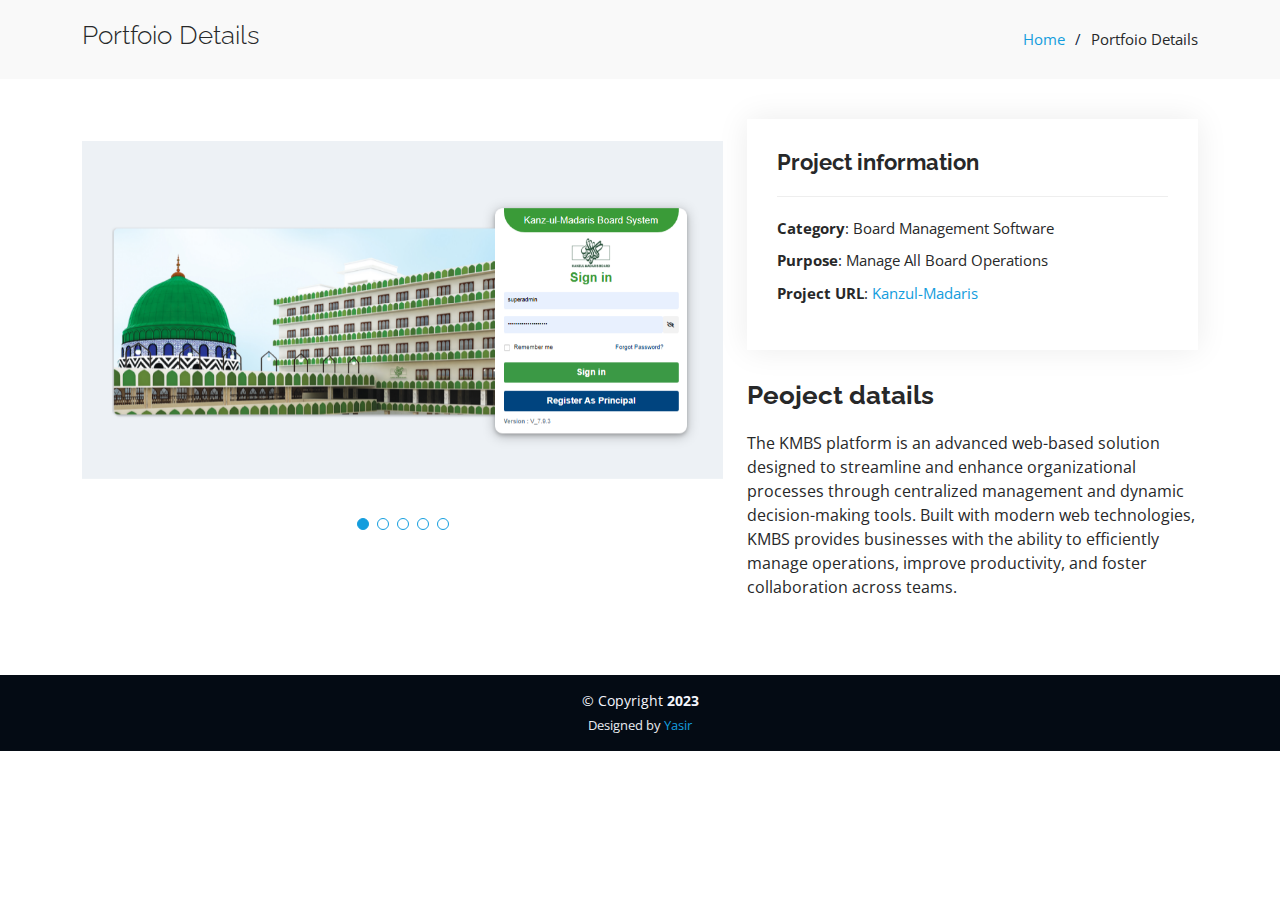
<file: kmbs.html>
<!DOCTYPE html>
<html lang="en">

<head>
  <meta charset="utf-8">
  <meta content="width=device-width, initial-scale=1.0" name="viewport">

  <title>Portfolio Details - iPortfolio Bootstrap Template</title>
  <meta content="" name="description">
  <meta content="" name="keywords">

  <!-- Favicons -->
  <link href="assets/img/favicon.png" rel="icon">
  <link href="assets/img/apple-touch-icon.png" rel="apple-touch-icon">

  <!-- Google Fonts -->
  <link href="https://fonts.googleapis.com/css?family=Open+Sans:300,300i,400,400i,600,600i,700,700i|Raleway:300,300i,400,400i,500,500i,600,600i,700,700i|Poppins:300,300i,400,400i,500,500i,600,600i,700,700i" rel="stylesheet">

  <!-- Vendor CSS Files -->
  <link href="assets/vendor/aos/aos.css" rel="stylesheet">
  <link href="assets/vendor/bootstrap/css/bootstrap.min.css" rel="stylesheet">
  <link href="assets/vendor/bootstrap-icons/bootstrap-icons.css" rel="stylesheet">
  <link href="assets/vendor/boxicons/css/boxicons.min.css" rel="stylesheet">
  <link href="assets/vendor/glightbox/css/glightbox.min.css" rel="stylesheet">
  <link href="assets/vendor/swiper/swiper-bundle.min.css" rel="stylesheet">

  <!-- Template Main CSS File -->
  <link href="assets/css/style.css" rel="stylesheet">

  <!-- =======================================================
  * Template Name: iPortfolio
  * Updated: Mar 09 2023 with Bootstrap v5.2.3
  * Template URL: https://bootstrapmade.com/iportfolio-bootstrap-portfolio-websites-template/
  * Author: BootstrapMade.com
  * License: https://bootstrapmade.com/license/
  ======================================================== -->
</head>

<body>

  <!-- ======= Mobile nav toggle button ======= -->
  <i class="bi bi-list mobile-nav-toggle d-xl-none"></i>

  <!-- ======= Header ======= -->
  <header id="header">
    <div class="d-flex flex-column">

      <div class="profile">
        <img src="assets/img/img.jpg" alt="" class="img-fluid rounded-circle">
        <h1 class="text-light"><a href="index.html">Muhammad Yasir</a></h1>
        <div class="social-links mt-3 text-center">
          <a href="https://twitter.com/MdYasir01?t=FAqyn0pRux_nf86flZlDNw&s=09" class="twitter"><i class="bx bxl-twitter"></i></a>
          <a href="https://www.facebook.com/profile.php?id=100055888222566&mibextid=ZbWKwL" class="facebook"><i class="bx bxl-facebook"></i></a>
          <a href="https://instagram.com/fronted_web_developer?igshid=ZDdkNTZiNTM=" class="instagram"><i class="bx bxl-instagram"></i></a>
          <a href="https://www.linkedin.com/in/muhammad-yasir-a74a68252" class="linkedin"><i class="bx bxl-linkedin"></i></a>
        </div>
      </div>

      <nav id="navbar" class="nav-menu navbar">
        <ul>
          <li><a href="index.html#hero" class="nav-link scrollto "><i class="bx bx-home"></i> <span>Home</span></a></li>
          <li><a href="index.html#about" class="nav-link scrollto"><i class="bx bx-user"></i> <span>About</span></a></li>
          <li><a href="index.html#portfolio" class="nav-link scrollto active"><i class="bx bx-book-content"></i> <span>Portfolio</span></a></li>
          <li><a href="index.html#services" class="nav-link scrollto"><i class="bx bx-server"></i> <span>Services</span></a></li>
          <li><a href="contact.html" class="nav-link scrollto"><i class="bx bx-envelope"></i> <span>Contact</span></a></li>
        </ul>
      </nav><!-- .nav-menu -->
    </div>
  </header><!-- End Header -->

  <main id="main">

    <!-- ======= Breadcrumbs ======= -->
    <section id="breadcrumbs" class="breadcrumbs">
      <div class="container">

        <div class="d-flex justify-content-between align-items-center">
          <h2>Portfoio Details</h2>
          <ol>
            <li><a href="index.html">Home</a></li>
            <li>Portfoio Details</li>
          </ol>
        </div>

      </div>
    </section><!-- End Breadcrumbs -->

    <!-- ======= Portfolio Details Section ======= -->
    <section id="portfolio-details" class="portfolio-details">
      <div class="container">

        <div class="row gy-6">

          <div class="col-lg-7">
            <div class="portfolio-details-slider swiper mb-3">
              <div class="swiper-wrapper align-items-center">

                <div class="swiper-slide">
                  <img src="assets/img/portfolio/Screenshot 2024-11-20 213804.png" alt="">
                </div>

                <div class="swiper-slide">
                  <img src="assets/img/portfolio/Screenshot 2024-11-20 214204.png" alt="">
                </div>

                <div class="swiper-slide">
                  <img src="assets/img/portfolio/Screenshot 2024-11-20 214242.png" alt="">
                </div>
                <div class="swiper-slide">
                    <img src="assets/img/portfolio/Screenshot 2024-11-20 214304.png" alt="">
                  </div>
                  <div class="swiper-slide">
                    <img src="assets/img/portfolio/Screenshot 2024-11-20 214342.png" alt="">
                  </div>
              </div>
              <div class="swiper-pagination"></div>
            </div>
          </div>

          <div class="col-lg-5">
            <div class="portfolio-info">
              <h3>Project information</h3>
              <ul>
                <li><strong>Category</strong>: Board Management Software</li>
                <li><strong>Purpose</strong>: Manage All Board Operations </li>
                <li><strong>Project URL</strong>: <a target="_blank" href="https://kmbs.dibaadm.com/">Kanzul-Madaris</li>
            </a>  </ul>
            </div>
            <div class="portfolio-description">
              <h2>Peoject datails</h2>
              <p>
                The KMBS platform is an advanced web-based solution designed to streamline and enhance organizational processes through centralized management and dynamic decision-making tools. Built with modern web technologies, KMBS provides businesses with the ability to efficiently manage operations, improve productivity, and foster collaboration across teams.</p>
            </div>
          </div>

        </div>

      </div>
    </section><!-- End Portfolio Details Section -->

  </main><!-- End #main -->

  <!-- ======= Footer ======= -->
  <footer id="footer">
    <div class="container">
      <div class="copyright">
        &copy; Copyright <strong><span>2023</span></strong>
      </div>
      <div class="credits">
        <!-- All the links in the footer should remain intact. -->
        <!-- You can delete the links only if you purchased the pro version. -->
        <!-- Licensing information: https://bootstrapmade.com/license/ -->
        <!-- Purchase the pro version with working PHP/AJAX contact form: https://bootstrapmade.com/iportfolio-bootstrap-portfolio-websites-template/ -->
        Designed by <a href="">Yasir</a>
      </div>
    </div>
  </footer><!-- End  Footer -->

  <a href="#" class="back-to-top d-flex align-items-center justify-content-center"><i class="bi bi-arrow-up-short"></i></a>

  <!-- Vendor JS Files -->
  <script src="assets/vendor/purecounter/purecounter_vanilla.js"></script>
  <script src="assets/vendor/aos/aos.js"></script>
  <script src="assets/vendor/bootstrap/js/bootstrap.bundle.min.js"></script>
  <script src="assets/vendor/glightbox/js/glightbox.min.js"></script>
  <script src="assets/vendor/isotope-layout/isotope.pkgd.min.js"></script>
  <script src="assets/vendor/swiper/swiper-bundle.min.js"></script>
  <script src="assets/vendor/typed.js/typed.min.js"></script>
  <script src="assets/vendor/waypoints/noframework.waypoints.js"></script>
  <script src="assets/vendor/php-email-form/validate.js"></script>

  <!-- Template Main JS File -->
  <script src="assets/js/main.js"></script>

</body>

</html>
</file>
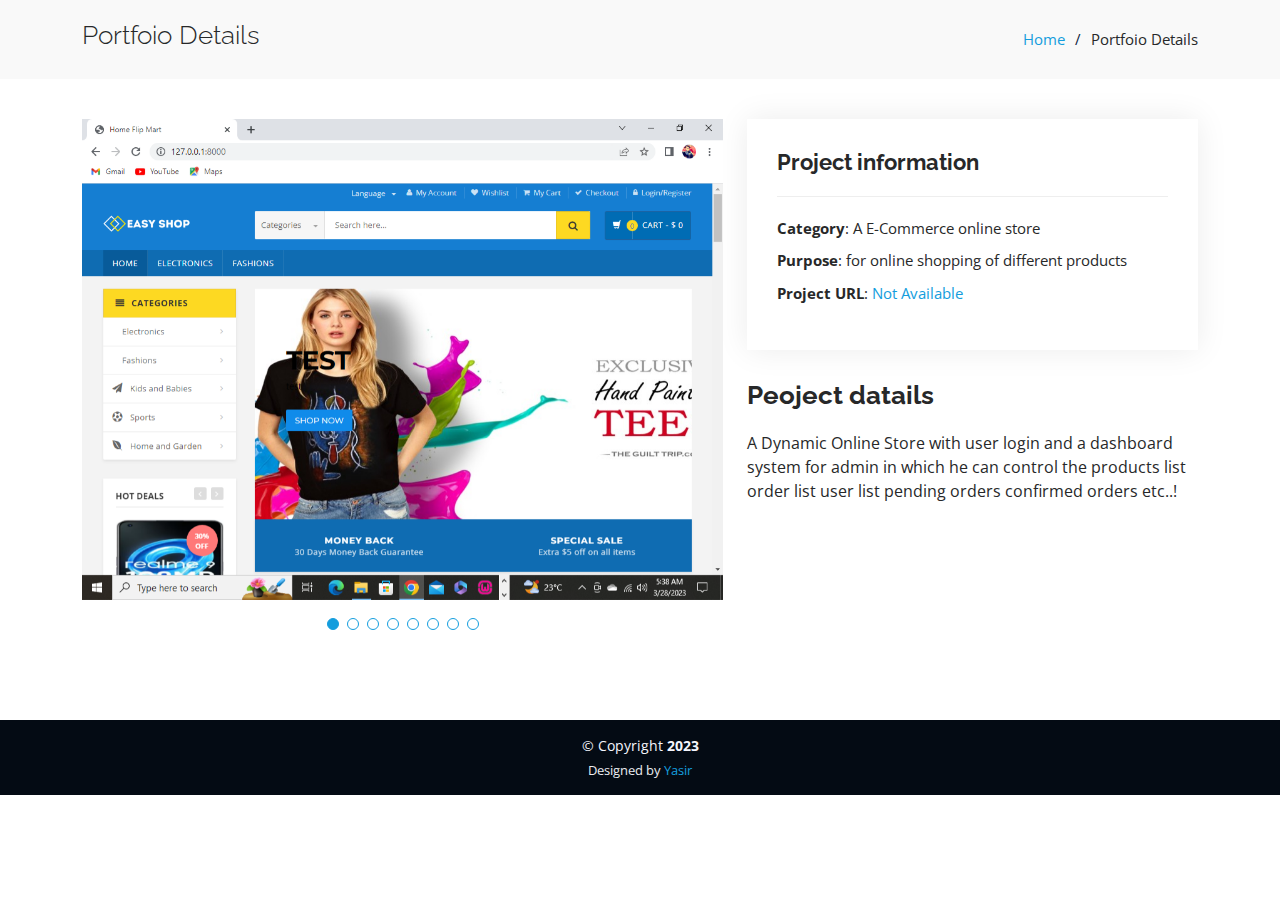
<file: lara.html>
<!DOCTYPE html>
<html lang="en">

<head>
  <meta charset="utf-8">
  <meta content="width=device-width, initial-scale=1.0" name="viewport">

  <title>Portfolio Details - iPortfolio Bootstrap Template</title>
  <meta content="" name="description">
  <meta content="" name="keywords">

  <!-- Favicons -->
  <link href="assets/img/favicon.png" rel="icon">
  <link href="assets/img/apple-touch-icon.png" rel="apple-touch-icon">

  <!-- Google Fonts -->
  <link href="https://fonts.googleapis.com/css?family=Open+Sans:300,300i,400,400i,600,600i,700,700i|Raleway:300,300i,400,400i,500,500i,600,600i,700,700i|Poppins:300,300i,400,400i,500,500i,600,600i,700,700i" rel="stylesheet">

  <!-- Vendor CSS Files -->
  <link href="assets/vendor/aos/aos.css" rel="stylesheet">
  <link href="assets/vendor/bootstrap/css/bootstrap.min.css" rel="stylesheet">
  <link href="assets/vendor/bootstrap-icons/bootstrap-icons.css" rel="stylesheet">
  <link href="assets/vendor/boxicons/css/boxicons.min.css" rel="stylesheet">
  <link href="assets/vendor/glightbox/css/glightbox.min.css" rel="stylesheet">
  <link href="assets/vendor/swiper/swiper-bundle.min.css" rel="stylesheet">

  <!-- Template Main CSS File -->
  <link href="assets/css/style.css" rel="stylesheet">

  <!-- =======================================================
  * Template Name: iPortfolio
  * Updated: Mar 09 2023 with Bootstrap v5.2.3
  * Template URL: https://bootstrapmade.com/iportfolio-bootstrap-portfolio-websites-template/
  * Author: BootstrapMade.com
  * License: https://bootstrapmade.com/license/
  ======================================================== -->
</head>

<body>

  <!-- ======= Mobile nav toggle button ======= -->
  <i class="bi bi-list mobile-nav-toggle d-xl-none"></i>

  <!-- ======= Header ======= -->
  <header id="header">
    <div class="d-flex flex-column">

      <div class="profile">
        <img src="assets/img/img.jpg" alt="" class="img-fluid rounded-circle">
        <h1 class="text-light"><a href="index.html">Muhammad Yasir</a></h1>
        <div class="social-links mt-3 text-center">
          <a href="https://twitter.com/MdYasir01?t=FAqyn0pRux_nf86flZlDNw&s=09" class="twitter"><i class="bx bxl-twitter"></i></a>
          <a href="https://www.facebook.com/profile.php?id=100055888222566&mibextid=ZbWKwL" class="facebook"><i class="bx bxl-facebook"></i></a>
          <a href="https://instagram.com/fronted_web_developer?igshid=ZDdkNTZiNTM=" class="instagram"><i class="bx bxl-instagram"></i></a>
          <a href="https://www.linkedin.com/in/muhammad-yasir-a74a68252" class="linkedin"><i class="bx bxl-linkedin"></i></a>
        </div>
      </div>

      <nav id="navbar" class="nav-menu navbar">
        <ul>
          <li><a href="index.html#hero" class="nav-link scrollto "><i class="bx bx-home"></i> <span>Home</span></a></li>
          <li><a href="index.html#about" class="nav-link scrollto"><i class="bx bx-user"></i> <span>About</span></a></li>
          <li><a href="index.html#portfolio" class="nav-link scrollto active"><i class="bx bx-book-content"></i> <span>Portfolio</span></a></li>
          <li><a href="index.html#services" class="nav-link scrollto"><i class="bx bx-server"></i> <span>Services</span></a></li>
          <li><a href="contact.html" class="nav-link scrollto"><i class="bx bx-envelope"></i> <span>Contact</span></a></li>
        </ul>
      </nav><!-- .nav-menu -->
    </div>
  </header><!-- End Header -->

  <main id="main">

    <!-- ======= Breadcrumbs ======= -->
    <section id="breadcrumbs" class="breadcrumbs">
      <div class="container">

        <div class="d-flex justify-content-between align-items-center">
          <h2>Portfoio Details</h2>
          <ol>
            <li><a href="index.html">Home</a></li>
            <li>Portfoio Details</li>
          </ol>
        </div>

      </div>
    </section><!-- End Breadcrumbs -->

    <!-- ======= Portfolio Details Section ======= -->
    <section id="portfolio-details" class="portfolio-details">
      <div class="container">

        <div class="row gy-6">

          <div class="col-lg-7">
            <div class="portfolio-details-slider swiper mb-3">
              <div class="swiper-wrapper align-items-center">

                <div class="swiper-slide">
                  <img src="assets/img/portfolio/2023-03-28.png" alt="">
                </div>

                <div class="swiper-slide">
                  <img src="assets/img/portfolio/2023-03-28 (4).png" alt="">
                </div>

                <div class="swiper-slide">
                  <img src="assets/img/portfolio/2023-03-28 (5).png" alt="">
                </div>
                <div class="swiper-slide">
                    <img src="assets/img/portfolio/2023-03-28 (6).png" alt="">
                  </div>
                  <div class="swiper-slide">
                    <img src="assets/img/portfolio/2023-03-28 (8).png" alt="">
                  </div>
                  <div class="swiper-slide">
                    <img src="assets/img/portfolio/2023-03-28 (2).png" alt="">
                  </div>
                  <div class="swiper-slide">
                    <img src="assets/img/portfolio/2023-03-28 (3).png" alt="">
                  </div>
                  <div class="swiper-slide">
                    <img src="assets/img/portfolio/2023-03-28 (35).png" alt="">
                  </div>
              </div>
              <div class="swiper-pagination"></div>
            </div>
          </div>

          <div class="col-lg-5">
            <div class="portfolio-info">
              <h3>Project information</h3>
              <ul>
                <li><strong>Category</strong>: A E-Commerce online store</li>
                <li><strong>Purpose</strong>: for online shopping of different products </li>
                <li><strong>Project URL</strong>: <a href="#"> Not Available</a></li>
              </ul>
            </div>
            <div class="portfolio-description">
              <h2>Peoject datails</h2>
              <p>
A Dynamic Online Store with user login and a dashboard system for admin in which he can control the products list order list user list pending orders confirmed orders etc..!
              </p>
            </div>
          </div>

        </div>

      </div>
    </section><!-- End Portfolio Details Section -->

  </main><!-- End #main -->

  <!-- ======= Footer ======= -->
  <footer id="footer">
    <div class="container">
      <div class="copyright">
        &copy; Copyright <strong><span>2023</span></strong>
      </div>
      <div class="credits">
        <!-- All the links in the footer should remain intact. -->
        <!-- You can delete the links only if you purchased the pro version. -->
        <!-- Licensing information: https://bootstrapmade.com/license/ -->
        <!-- Purchase the pro version with working PHP/AJAX contact form: https://bootstrapmade.com/iportfolio-bootstrap-portfolio-websites-template/ -->
        Designed by <a href="">Yasir</a>
      </div>
    </div>
  </footer><!-- End  Footer -->

  <a href="#" class="back-to-top d-flex align-items-center justify-content-center"><i class="bi bi-arrow-up-short"></i></a>

  <!-- Vendor JS Files -->
  <script src="assets/vendor/purecounter/purecounter_vanilla.js"></script>
  <script src="assets/vendor/aos/aos.js"></script>
  <script src="assets/vendor/bootstrap/js/bootstrap.bundle.min.js"></script>
  <script src="assets/vendor/glightbox/js/glightbox.min.js"></script>
  <script src="assets/vendor/isotope-layout/isotope.pkgd.min.js"></script>
  <script src="assets/vendor/swiper/swiper-bundle.min.js"></script>
  <script src="assets/vendor/typed.js/typed.min.js"></script>
  <script src="assets/vendor/waypoints/noframework.waypoints.js"></script>
  <script src="assets/vendor/php-email-form/validate.js"></script>

  <!-- Template Main JS File -->
  <script src="assets/js/main.js"></script>

</body>

</html>
</file>
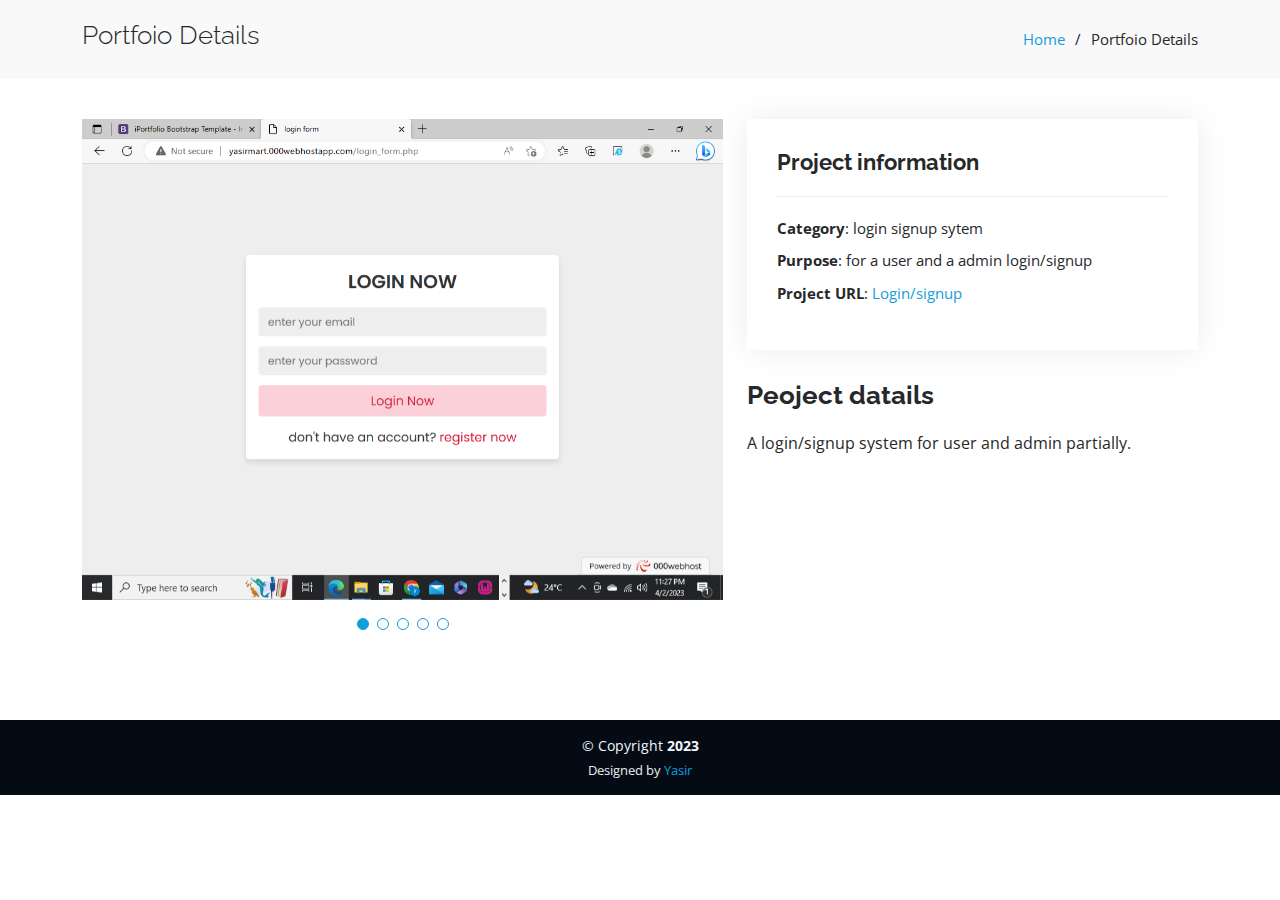
<file: login.html>
<!DOCTYPE html>
<html lang="en">

<head>
  <meta charset="utf-8">
  <meta content="width=device-width, initial-scale=1.0" name="viewport">

  <title>Portfolio Details - iPortfolio Bootstrap Template</title>
  <meta content="" name="description">
  <meta content="" name="keywords">

  <!-- Favicons -->
  <link href="assets/img/favicon.png" rel="icon">
  <link href="assets/img/apple-touch-icon.png" rel="apple-touch-icon">

  <!-- Google Fonts -->
  <link href="https://fonts.googleapis.com/css?family=Open+Sans:300,300i,400,400i,600,600i,700,700i|Raleway:300,300i,400,400i,500,500i,600,600i,700,700i|Poppins:300,300i,400,400i,500,500i,600,600i,700,700i" rel="stylesheet">

  <!-- Vendor CSS Files -->
  <link href="assets/vendor/aos/aos.css" rel="stylesheet">
  <link href="assets/vendor/bootstrap/css/bootstrap.min.css" rel="stylesheet">
  <link href="assets/vendor/bootstrap-icons/bootstrap-icons.css" rel="stylesheet">
  <link href="assets/vendor/boxicons/css/boxicons.min.css" rel="stylesheet">
  <link href="assets/vendor/glightbox/css/glightbox.min.css" rel="stylesheet">
  <link href="assets/vendor/swiper/swiper-bundle.min.css" rel="stylesheet">

  <!-- Template Main CSS File -->
  <link href="assets/css/style.css" rel="stylesheet">

  <!-- =======================================================
  * Template Name: iPortfolio
  * Updated: Mar 09 2023 with Bootstrap v5.2.3
  * Template URL: https://bootstrapmade.com/iportfolio-bootstrap-portfolio-websites-template/
  * Author: BootstrapMade.com
  * License: https://bootstrapmade.com/license/
  ======================================================== -->
</head>

<body>

  <!-- ======= Mobile nav toggle button ======= -->
  <i class="bi bi-list mobile-nav-toggle d-xl-none"></i>

  <!-- ======= Header ======= -->
  <header id="header">
    <div class="d-flex flex-column">

      <div class="profile">
        <img src="assets/img/img.jpg" alt="" class="img-fluid rounded-circle">
        <h1 class="text-light"><a href="index.html">Muhammad Yasir</a></h1>
        <div class="social-links mt-3 text-center">
          <a href="https://twitter.com/MdYasir01?t=FAqyn0pRux_nf86flZlDNw&s=09" class="twitter"><i class="bx bxl-twitter"></i></a>
          <a href="https://www.facebook.com/profile.php?id=100055888222566&mibextid=ZbWKwL" class="facebook"><i class="bx bxl-facebook"></i></a>
          <a href="https://instagram.com/fronted_web_developer?igshid=ZDdkNTZiNTM=" class="instagram"><i class="bx bxl-instagram"></i></a>
          <a href="https://www.linkedin.com/in/muhammad-yasir-a74a68252" class="linkedin"><i class="bx bxl-linkedin"></i></a>
        </div>
      </div>

      <nav id="navbar" class="nav-menu navbar">
        <ul>
          <li><a href="index.html.#hero" class="nav-link scrollto "><i class="bx bx-home"></i> <span>Home</span></a></li>
          <li><a href="index.html.#about" class="nav-link scrollto"><i class="bx bx-user"></i> <span>About</span></a></li>
          <li><a href="index.html.#portfolio" class="nav-link scrollto active"><i class="bx bx-book-content"></i> <span>Portfolio</span></a></li>
          <li><a href="index.html.#services" class="nav-link scrollto"><i class="bx bx-server"></i> <span>Services</span></a></li>
          <li><a href="contact.html" class="nav-link scrollto"><i class="bx bx-envelope"></i> <span>Contact</span></a></li>
        </ul>
      </nav><!-- .nav-menu -->
    </div>
  </header><!-- End Header -->

  <main id="main">

    <!-- ======= Breadcrumbs ======= -->
    <section id="breadcrumbs" class="breadcrumbs">
      <div class="container">

        <div class="d-flex justify-content-between align-items-center">
          <h2>Portfoio Details</h2>
          <ol>
            <li><a href="index.html">Home</a></li>
            <li>Portfoio Details</li>
          </ol>
        </div>

      </div>
    </section><!-- End Breadcrumbs -->

    <!-- ======= Portfolio Details Section ======= -->
    <section id="portfolio-details" class="portfolio-details">
      <div class="container">

        <div class="row gy-6">

          <div class="col-lg-7">
            <div class="portfolio-details-slider swiper mb-3">
              <div class="swiper-wrapper align-items-center">

                <div class="swiper-slide">
                  <img src="assets/img/portfolio/login.png" alt="">
                </div>

                <div class="swiper-slide">
                  <img src="assets/img/portfolio/rigerter.png" alt="">
                </div>

                <div class="swiper-slide">
                  <img src="assets/img/portfolio/drop.png" alt="">
                </div>
                <div class="swiper-slide">
                    <img src="assets/img/portfolio/user.png" alt="">
                  </div>
                  <div class="swiper-slide">
                    <img src="assets/img/portfolio/admin.png" alt="">
                  </div>
              </div>
              <div class="swiper-pagination"></div>
            </div>
          </div>

          <div class="col-lg-5">
            <div class="portfolio-info">
              <h3>Project information</h3>
              <ul>
                <li><strong>Category</strong>: login signup sytem</li>
                <li><strong>Purpose</strong>: for a user and a admin login/signup</li>
                <li><strong>Project URL</strong>: <a href="https://yasirmart.000webhostapp.com/"> Login/signup</a></li>
              </ul>
            </div>
            <div class="portfolio-description">
              <h2>Peoject datails</h2>
              <p>
A login/signup system for user and admin partially.
              </p>
            </div>
          </div>

        </div>

      </div>
    </section><!-- End Portfolio Details Section -->

  </main><!-- End #main -->

  <!-- ======= Footer ======= -->
  <footer id="footer">
    <div class="container">
      <div class="copyright">
        &copy; Copyright <strong><span>2023</span></strong>
      </div>
      <div class="credits">
        <!-- All the links in the footer should remain intact. -->
        <!-- You can delete the links only if you purchased the pro version. -->
        <!-- Licensing information: https://bootstrapmade.com/license/ -->
        <!-- Purchase the pro version with working PHP/AJAX contact form: https://bootstrapmade.com/iportfolio-bootstrap-portfolio-websites-template/ -->
        Designed by <a href="">Yasir</a>
      </div>
    </div>
  </footer><!-- End  Footer -->

  <a href="#" class="back-to-top d-flex align-items-center justify-content-center"><i class="bi bi-arrow-up-short"></i></a>

  <!-- Vendor JS Files -->
  <script src="assets/vendor/purecounter/purecounter_vanilla.js"></script>
  <script src="assets/vendor/aos/aos.js"></script>
  <script src="assets/vendor/bootstrap/js/bootstrap.bundle.min.js"></script>
  <script src="assets/vendor/glightbox/js/glightbox.min.js"></script>
  <script src="assets/vendor/isotope-layout/isotope.pkgd.min.js"></script>
  <script src="assets/vendor/swiper/swiper-bundle.min.js"></script>
  <script src="assets/vendor/typed.js/typed.min.js"></script>
  <script src="assets/vendor/waypoints/noframework.waypoints.js"></script>
  <script src="assets/vendor/php-email-form/validate.js"></script>

  <!-- Template Main JS File -->
  <script src="assets/js/main.js"></script>

</body>

</html>
</file>
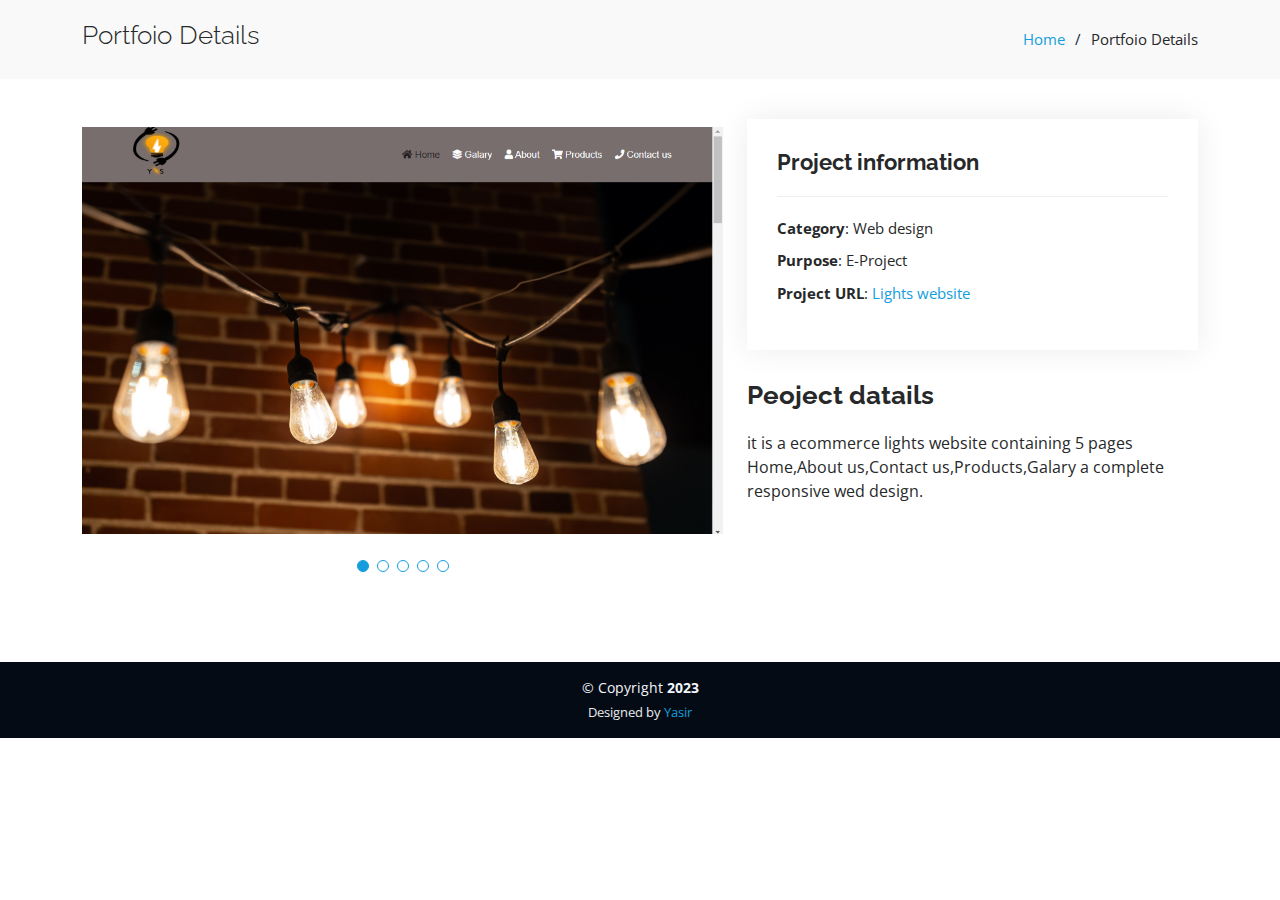
<file: portfolio-details.html>
<!DOCTYPE html>
<html lang="en">

<head>
  <meta charset="utf-8">
  <meta content="width=device-width, initial-scale=1.0" name="viewport">

  <title>Portfolio Details</title>
  <meta content="" name="description">
  <meta content="" name="keywords">

  <!-- Favicons -->
  <link href="assets/img/favicon.png" rel="icon">
  <link href="assets/img/apple-touch-icon.png" rel="apple-touch-icon">

  <!-- Google Fonts -->
  <link href="https://fonts.googleapis.com/css?family=Open+Sans:300,300i,400,400i,600,600i,700,700i|Raleway:300,300i,400,400i,500,500i,600,600i,700,700i|Poppins:300,300i,400,400i,500,500i,600,600i,700,700i" rel="stylesheet">

  <!-- Vendor CSS Files -->
  <link href="assets/vendor/aos/aos.css" rel="stylesheet">
  <link href="assets/vendor/bootstrap/css/bootstrap.min.css" rel="stylesheet">
  <link href="assets/vendor/bootstrap-icons/bootstrap-icons.css" rel="stylesheet">
  <link href="assets/vendor/boxicons/css/boxicons.min.css" rel="stylesheet">
  <link href="assets/vendor/glightbox/css/glightbox.min.css" rel="stylesheet">
  <link href="assets/vendor/swiper/swiper-bundle.min.css" rel="stylesheet">

  <!-- Template Main CSS File -->
  <link href="assets/css/style.css" rel="stylesheet">

  <!-- =======================================================
  * Template Name: iPortfolio
  * Updated: Mar 09 2023 with Bootstrap v5.2.3
  * Template URL: https://bootstrapmade.com/iportfolio-bootstrap-portfolio-websites-template/
  * Author: BootstrapMade.com
  * License: https://bootstrapmade.com/license/
  ======================================================== -->
</head>

<body>

  <!-- ======= Mobile nav toggle button ======= -->
  <i class="bi bi-list mobile-nav-toggle d-xl-none"></i>

  <!-- ======= Header ======= -->
  <header id="header">
    <div class="d-flex flex-column">

      <div class="profile">
        <img src="assets/img/img.jpg" alt="" class="img-fluid rounded-circle">
        <h1 class="text-light"><a href="index.html">Muhammad Yasir</a></h1>
        <div class="social-links mt-3 text-center">
          <a href="https://twitter.com/MdYasir01?t=FAqyn0pRux_nf86flZlDNw&s=09" class="twitter"><i class="bx bxl-twitter"></i></a>
          <a href="https://www.facebook.com/profile.php?id=100055888222566&mibextid=ZbWKwL" class="facebook"><i class="bx bxl-facebook"></i></a>
          <a href="https://instagram.com/fronted_web_developer?igshid=ZDdkNTZiNTM=" class="instagram"><i class="bx bxl-instagram"></i></a>
          <a href="https://www.linkedin.com/in/muhammad-yasir-a74a68252" class="linkedin"><i class="bx bxl-linkedin"></i></a>
        </div>
      </div>

      <nav id="navbar" class="nav-menu navbar">
        <ul>
          <li><a href="index.html#hero" class="nav-link scrollto "><i class="bx bx-home"></i> <span>Home</span></a></li>
          <li><a href="index.html#about" class="nav-link scrollto"><i class="bx bx-user"></i> <span>About</span></a></li>
          <li><a href="index.html#portfolio" class="nav-link scrollto active"><i class="bx bx-book-content"></i> <span>Portfolio</span></a></li>
          <li><a href="index.html#services" class="nav-link scrollto"><i class="bx bx-server"></i> <span>Services</span></a></li>
          <li><a href="contact.html" class="nav-link scrollto"><i class="bx bx-envelope"></i> <span>Contact</span></a></li>
        </ul>
      </nav><!-- .nav-menu -->
    </div>
  </header><!-- End Header -->


  <main id="main">

    <!-- ======= Breadcrumbs ======= -->
    <section id="breadcrumbs" class="breadcrumbs">
      <div class="container">

        <div class="d-flex justify-content-between align-items-center">
          <h2>Portfoio Details</h2>
          <ol>
            <li><a href="index.html">Home</a></li>
            <li>Portfoio Details</li>
          </ol>
        </div>

      </div>
    </section><!-- End Breadcrumbs -->

    <!-- ======= Portfolio Details Section ======= -->
    <section id="portfolio-details" class="portfolio-details">
      <div class="container">

        <div class="row gy-6">

          <div class="col-lg-7">
            <div class="portfolio-details-slider swiper mb-3">
              <div class="swiper-wrapper align-items-center">

                <div class="swiper-slide">
                  <img src="assets/img/portfolio/portfolio-details-1.png" alt="">
                </div>

                <div class="swiper-slide">
                  <img src="assets/img/portfolio/portfolio-details-2.png" alt="">
                </div>

                <div class="swiper-slide">
                  <img src="assets/img/portfolio/portfolio-details-3.png" alt="">
                </div>
                <div class="swiper-slide">
                  <img src="assets/img/portfolio/portfolio-details-4.png" alt="">
                </div>
                <div class="swiper-slide">
                  <img src="assets/img/portfolio/portfolio-details-5.png" alt="">
                </div>
              </div>
              <div class="swiper-pagination"></div>
            </div>
          </div>

          <div class="col-lg-5">
            <div class="portfolio-info">
              <h3>Project information</h3>
              <ul>
                <li><strong>Category</strong>: Web design</li>
                <li><strong>Purpose</strong>: E-Project</li>
                <li><strong>Project URL</strong>: <a href="https://yasir402.github.io/lights.github.io/">Lights website</a></li>
              </ul>
            </div>
            <div class="portfolio-description">
              <h2>Peoject datails</h2>
              <p>
it is a ecommerce lights website containing 5 pages Home,About us,Contact us,Products,Galary a complete responsive wed design.
              </p>
            </div>
          </div>

        </div>

      </div>
    </section><!-- End Portfolio Details Section -->

  </main><!-- End #main -->

  <!-- ======= Footer ======= -->
  <footer id="footer">
    <div class="container">
      <div class="copyright">
        &copy; Copyright <strong><span>2023</span></strong>
      </div>
      <div class="credits">
        <!-- All the links in the footer should remain intact. -->
        <!-- You can delete the links only if you purchased the pro version. -->
        <!-- Licensing information: https://bootstrapmade.com/license/ -->
        <!-- Purchase the pro version with working PHP/AJAX contact form: https://bootstrapmade.com/iportfolio-bootstrap-portfolio-websites-template/ -->
        Designed by <a href="">Yasir</a>
      </div>
    </div>
  </footer><!-- End  Footer -->

  <a href="#" class="back-to-top d-flex align-items-center justify-content-center"><i class="bi bi-arrow-up-short"></i></a>

  <!-- Vendor JS Files -->
  <script src="assets/vendor/purecounter/purecounter_vanilla.js"></script>
  <script src="assets/vendor/aos/aos.js"></script>
  <script src="assets/vendor/bootstrap/js/bootstrap.bundle.min.js"></script>
  <script src="assets/vendor/glightbox/js/glightbox.min.js"></script>
  <script src="assets/vendor/isotope-layout/isotope.pkgd.min.js"></script>
  <script src="assets/vendor/swiper/swiper-bundle.min.js"></script>
  <script src="assets/vendor/typed.js/typed.min.js"></script>
  <script src="assets/vendor/waypoints/noframework.waypoints.js"></script>
  <script src="assets/vendor/php-email-form/validate.js"></script>

  <!-- Template Main JS File -->
  <script src="assets/js/main.js"></script>

</body>

</html>
</file>
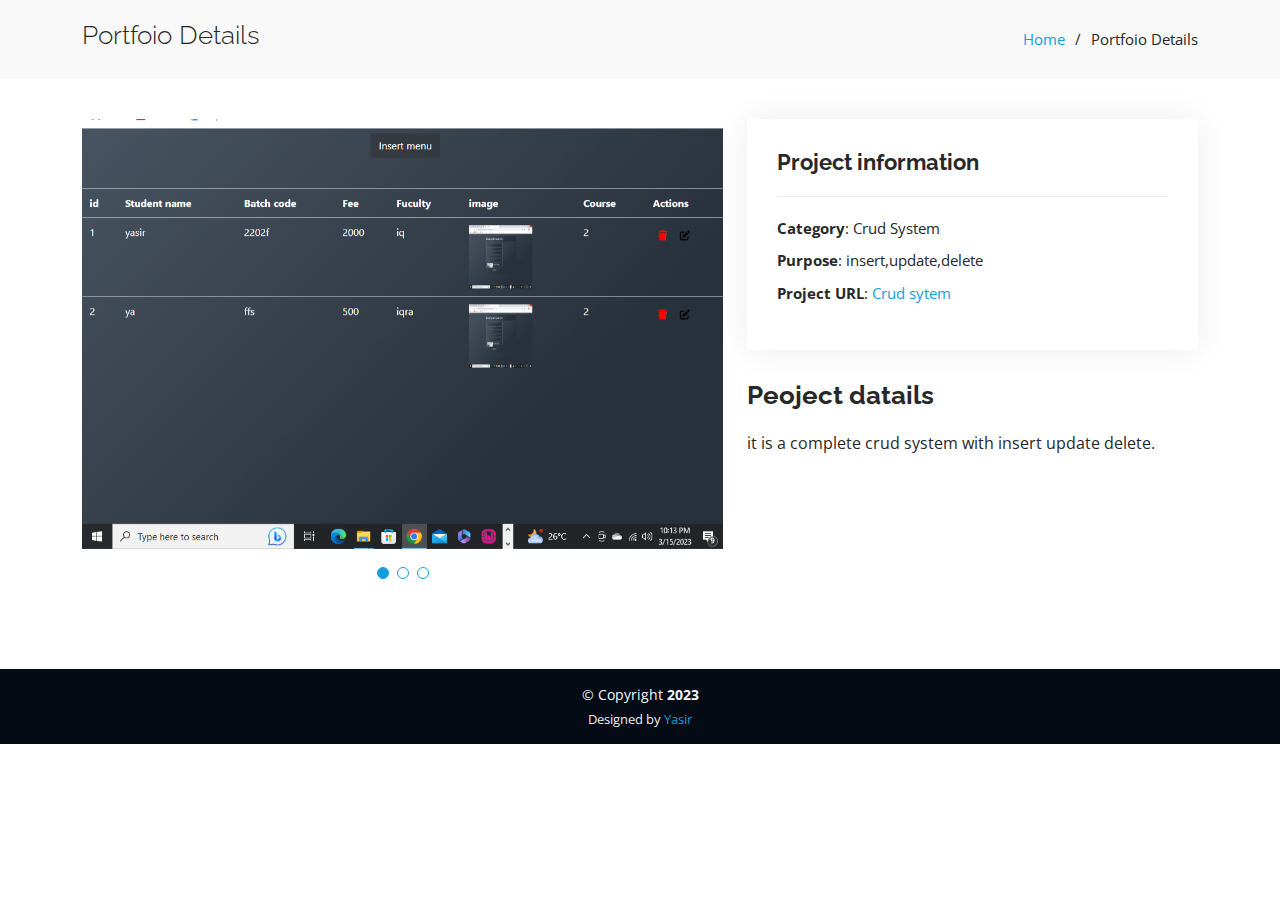
<file: project.html>
<!DOCTYPE html>
<html lang="en">

<head>
  <meta charset="utf-8">
  <meta content="width=device-width, initial-scale=1.0" name="viewport">

  <title>Portfolio Details - iPortfolio Bootstrap Template</title>
  <meta content="" name="description">
  <meta content="" name="keywords">

  <!-- Favicons -->
  <link href="assets/img/favicon.png" rel="icon">
  <link href="assets/img/apple-touch-icon.png" rel="apple-touch-icon">

  <!-- Google Fonts -->
  <link href="https://fonts.googleapis.com/css?family=Open+Sans:300,300i,400,400i,600,600i,700,700i|Raleway:300,300i,400,400i,500,500i,600,600i,700,700i|Poppins:300,300i,400,400i,500,500i,600,600i,700,700i" rel="stylesheet">

  <!-- Vendor CSS Files -->
  <link href="assets/vendor/aos/aos.css" rel="stylesheet">
  <link href="assets/vendor/bootstrap/css/bootstrap.min.css" rel="stylesheet">
  <link href="assets/vendor/bootstrap-icons/bootstrap-icons.css" rel="stylesheet">
  <link href="assets/vendor/boxicons/css/boxicons.min.css" rel="stylesheet">
  <link href="assets/vendor/glightbox/css/glightbox.min.css" rel="stylesheet">
  <link href="assets/vendor/swiper/swiper-bundle.min.css" rel="stylesheet">

  <!-- Template Main CSS File -->
  <link href="assets/css/style.css" rel="stylesheet">

  <!-- =======================================================
  * Template Name: iPortfolio
  * Updated: Mar 09 2023 with Bootstrap v5.2.3
  * Template URL: https://bootstrapmade.com/iportfolio-bootstrap-portfolio-websites-template/
  * Author: BootstrapMade.com
  * License: https://bootstrapmade.com/license/
  ======================================================== -->
</head>

<body>

  <!-- ======= Mobile nav toggle button ======= -->
  <i class="bi bi-list mobile-nav-toggle d-xl-none"></i>

  <!-- ======= Header ======= -->
  <header id="header">
    <div class="d-flex flex-column">

      <div class="profile">
        <img src="assets/img/img.jpg" alt="" class="img-fluid rounded-circle">
        <h1 class="text-light"><a href="index.html">Muhammad Yasir</a></h1>
        <div class="social-links mt-3 text-center">
          <a href="https://twitter.com/MdYasir01?t=FAqyn0pRux_nf86flZlDNw&s=09" class="twitter"><i class="bx bxl-twitter"></i></a>
          <a href="https://www.facebook.com/profile.php?id=100055888222566&mibextid=ZbWKwL" class="facebook"><i class="bx bxl-facebook"></i></a>
          <a href="https://instagram.com/fronted_web_developer?igshid=ZDdkNTZiNTM=" class="instagram"><i class="bx bxl-instagram"></i></a>
          <a href="https://www.linkedin.com/in/muhammad-yasir-a74a68252" class="linkedin"><i class="bx bxl-linkedin"></i></a>
        </div>
      </div>

      <nav id="navbar" class="nav-menu navbar">
        <ul>
          <li><a href="index.html#hero" class="nav-link scrollto "><i class="bx bx-home"></i> <span>Home</span></a></li>
          <li><a href="index.html#about" class="nav-link scrollto"><i class="bx bx-user"></i> <span>About</span></a></li>
          <li><a href="index.html#portfolio" class="nav-link scrollto active"><i class="bx bx-book-content"></i> <span>Portfolio</span></a></li>
          <li><a href="index.html#services" class="nav-link scrollto"><i class="bx bx-server"></i> <span>Services</span></a></li>
          <li><a href="contact.html" class="nav-link scrollto"><i class="bx bx-envelope"></i> <span>Contact</span></a></li>
        </ul>
      </nav><!-- .nav-menu -->
    </div>
  </header><!-- End Header -->


  <main id="main">

    <!-- ======= Breadcrumbs ======= -->
    <section id="breadcrumbs" class="breadcrumbs">
      <div class="container">

        <div class="d-flex justify-content-between align-items-center">
          <h2>Portfoio Details</h2>
          <ol>
            <li><a href="index.html">Home</a></li>
            <li>Portfoio Details</li>
          </ol>
        </div>

      </div>
    </section><!-- End Breadcrumbs -->

    <!-- ======= Portfolio Details Section ======= -->
    <section id="portfolio-details" class="portfolio-details">
      <div class="container">

        <div class="row gy-6">

          <div class="col-lg-7">
            <div class="portfolio-details-slider swiper mb-3">
              <div class="swiper-wrapper align-items-center">

                <div class="swiper-slide">
                  <img src="assets/img/portfolio/pic-1.png" alt="">
                </div>

                <div class="swiper-slide">
                  <img src="assets/img/portfolio/pic-2.png" alt="">
                </div>

                <div class="swiper-slide">
                  <img src="assets/img/portfolio/pic-3.png" alt="">
                </div>
            
              </div>
              <div class="swiper-pagination"></div>
            </div>
          </div>

          <div class="col-lg-5">
            <div class="portfolio-info">
              <h3>Project information</h3>
              <ul>
                <li><strong>Category</strong>: Crud System</li>
                <li><strong>Purpose</strong>: insert,update,delete</li>
                <li><strong>Project URL</strong>: <a href="https://crudsytem.000webhostapp.com/"> Crud sytem</a></li>
              </ul>
            </div>
            <div class="portfolio-description">
              <h2>Peoject datails</h2>
              <p>
it is a complete crud system with insert update delete.
              </p>
            </div>
          </div>

        </div>

      </div>
    </section><!-- End Portfolio Details Section -->

  </main><!-- End #main -->

  <!-- ======= Footer ======= -->
  <footer id="footer">
    <div class="container">
      <div class="copyright">
        &copy; Copyright <strong><span>2023</span></strong>
      </div>
      <div class="credits">
        <!-- All the links in the footer should remain intact. -->
        <!-- You can delete the links only if you purchased the pro version. -->
        <!-- Licensing information: https://bootstrapmade.com/license/ -->
        <!-- Purchase the pro version with working PHP/AJAX contact form: https://bootstrapmade.com/iportfolio-bootstrap-portfolio-websites-template/ -->
        Designed by <a href="">Yasir</a>
      </div>
    </div>
  </footer><!-- End  Footer -->

  <a href="#" class="back-to-top d-flex align-items-center justify-content-center"><i class="bi bi-arrow-up-short"></i></a>

  <!-- Vendor JS Files -->
  <script src="assets/vendor/purecounter/purecounter_vanilla.js"></script>
  <script src="assets/vendor/aos/aos.js"></script>
  <script src="assets/vendor/bootstrap/js/bootstrap.bundle.min.js"></script>
  <script src="assets/vendor/glightbox/js/glightbox.min.js"></script>
  <script src="assets/vendor/isotope-layout/isotope.pkgd.min.js"></script>
  <script src="assets/vendor/swiper/swiper-bundle.min.js"></script>
  <script src="assets/vendor/typed.js/typed.min.js"></script>
  <script src="assets/vendor/waypoints/noframework.waypoints.js"></script>
  <script src="assets/vendor/php-email-form/validate.js"></script>

  <!-- Template Main JS File -->
  <script src="assets/js/main.js"></script>

</body>

</html>
</file>
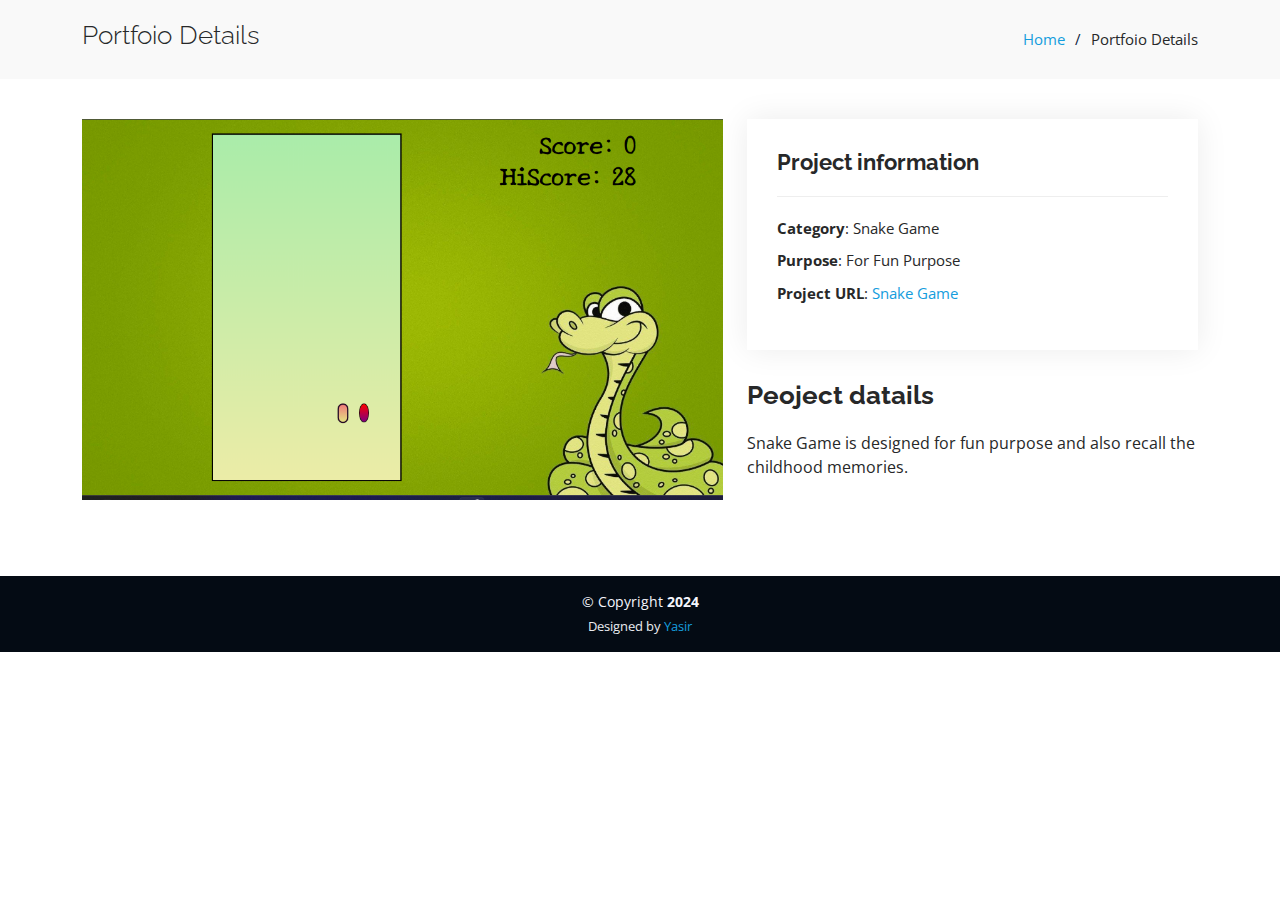
<file: snakegame.html>
<!DOCTYPE html>
<html lang="en">

<head>
  <meta charset="utf-8">
  <meta content="width=device-width, initial-scale=1.0" name="viewport">

  <title>Portfolio Details</title>
  <meta content="" name="description">
  <meta content="" name="keywords">

  <!-- Favicons -->
  <link href="assets/img/favicon.png" rel="icon">
  <link href="assets/img/apple-touch-icon.png" rel="apple-touch-icon">

  <!-- Google Fonts -->
  <link href="https://fonts.googleapis.com/css?family=Open+Sans:300,300i,400,400i,600,600i,700,700i|Raleway:300,300i,400,400i,500,500i,600,600i,700,700i|Poppins:300,300i,400,400i,500,500i,600,600i,700,700i" rel="stylesheet">

  <!-- Vendor CSS Files -->
  <link href="assets/vendor/aos/aos.css" rel="stylesheet">
  <link href="assets/vendor/bootstrap/css/bootstrap.min.css" rel="stylesheet">
  <link href="assets/vendor/bootstrap-icons/bootstrap-icons.css" rel="stylesheet">
  <link href="assets/vendor/boxicons/css/boxicons.min.css" rel="stylesheet">
  <link href="assets/vendor/glightbox/css/glightbox.min.css" rel="stylesheet">
  <link href="assets/vendor/swiper/swiper-bundle.min.css" rel="stylesheet">

  <!-- Template Main CSS File -->
  <link href="assets/css/style.css" rel="stylesheet">

  <!-- =======================================================
  * Template Name: iPortfolio
  * Updated: Mar 09 2023 with Bootstrap v5.2.3
  * Template URL: https://bootstrapmade.com/iportfolio-bootstrap-portfolio-websites-template/
  * Author: BootstrapMade.com
  * License: https://bootstrapmade.com/license/
  ======================================================== -->
</head>

<body>

  <!-- ======= Mobile nav toggle button ======= -->
  <i class="bi bi-list mobile-nav-toggle d-xl-none"></i>

  <!-- ======= Header ======= -->
  <header id="header">
    <div class="d-flex flex-column">

      <div class="profile">
        <img src="assets/img/hero-bg.jpeg" alt="" class="img-fluid rounded-circle">
        <h1 class="text-light"><a href="index.html">Muhammad Yasir</a></h1>
        <div class="social-links mt-3 text-center">
          <a href="https://twitter.com/MdYasir01?t=FAqyn0pRux_nf86flZlDNw&s=09" class="twitter"><i class="bx bxl-twitter"></i></a>
          <a href="https://www.facebook.com/profile.php?id=100055888222566&mibextid=ZbWKwL" class="facebook"><i class="bx bxl-facebook"></i></a>
          <a href="https://instagram.com/fronted_web_developer?igshid=ZDdkNTZiNTM=" class="instagram"><i class="bx bxl-instagram"></i></a>
          <a href="https://www.linkedin.com/in/muhammad-yasir-a74a68252" class="linkedin"><i class="bx bxl-linkedin"></i></a>
        </div>
      </div>

      <nav id="navbar" class="nav-menu navbar">
        <ul>
          <li><a href="index.html#hero" class="nav-link scrollto "><i class="bx bx-home"></i> <span>Home</span></a></li>
          <li><a href="index.html#about" class="nav-link scrollto"><i class="bx bx-user"></i> <span>About</span></a></li>
          <li><a href="index.html#portfolio" class="nav-link scrollto active"><i class="bx bx-book-content"></i> <span>Portfolio</span></a></li>
          <li><a href="index.html#services" class="nav-link scrollto"><i class="bx bx-server"></i> <span>Services</span></a></li>
          <li><a href="contact.html" class="nav-link scrollto"><i class="bx bx-envelope"></i> <span>Contact</span></a></li>
        </ul>
      </nav><!-- .nav-menu -->
    </div>
  </header><!-- End Header -->

  <main id="main">

    <!-- ======= Breadcrumbs ======= -->
    <section id="breadcrumbs" class="breadcrumbs">
      <div class="container">

        <div class="d-flex justify-content-between align-items-center">
          <h2>Portfoio Details</h2>
          <ol>
            <li><a href="index.html">Home</a></li>
            <li>Portfoio Details</li>
          </ol>
        </div>

      </div>
    </section><!-- End Breadcrumbs -->

    <!-- ======= Portfolio Details Section ======= -->
    <section id="portfolio-details" class="portfolio-details">
      <div class="container">

        <div class="row gy-6">

          <div class="col-lg-7">
            <div class="portfolio-details-slider swiper mb-3">
              <div class="swiper-wrapper align-items-center">

                <div class="swiper-slide">
                  <img src="assets/img/portfolio/Screenshot 2024-11-20 215637.png" alt="">
                </div>
              </div>
              <div class="swiper-pagination"></div>
            </div>
          </div>

          <div class="col-lg-5">
            <div class="portfolio-info">
              <h3>Project information</h3>
              <ul>
                <li><strong>Category</strong>: Snake Game</li>
                <li><strong>Purpose</strong>: For Fun Purpose</li>
                <li><strong>Project URL</strong>: <a target="_blank" href="https://yasir402.github.io/snakegame.github.io/">Snake Game</li>
            </a>  </ul>
            </div>
            <div class="portfolio-description">
              <h2>Peoject datails</h2>
              <p>
                Snake Game is designed for fun purpose and also recall the childhood memories.
              </p>
            </div>
          </div>

        </div>

      </div>
    </section><!-- End Portfolio Details Section -->

  </main><!-- End #main -->

  <!-- ======= Footer ======= -->
  <footer id="footer">
    <div class="container">
      <div class="copyright">
        &copy; Copyright <strong><span>2024</span></strong>
      </div>
      <div class="credits">
        <!-- All the links in the footer should remain intact. -->
        <!-- You can delete the links only if you purchased the pro version. -->
        <!-- Licensing information: https://bootstrapmade.com/license/ -->
        <!-- Purchase the pro version with working PHP/AJAX contact form: https://bootstrapmade.com/iportfolio-bootstrap-portfolio-websites-template/ -->
        Designed by <a href="">Yasir</a>
      </div>
    </div>
  </footer><!-- End  Footer -->

  <a href="#" class="back-to-top d-flex align-items-center justify-content-center"><i class="bi bi-arrow-up-short"></i></a>

  <!-- Vendor JS Files -->
  <script src="assets/vendor/purecounter/purecounter_vanilla.js"></script>
  <script src="assets/vendor/aos/aos.js"></script>
  <script src="assets/vendor/bootstrap/js/bootstrap.bundle.min.js"></script>
  <script src="assets/vendor/glightbox/js/glightbox.min.js"></script>
  <script src="assets/vendor/isotope-layout/isotope.pkgd.min.js"></script>
  <script src="assets/vendor/swiper/swiper-bundle.min.js"></script>
  <script src="assets/vendor/typed.js/typed.min.js"></script>
  <script src="assets/vendor/waypoints/noframework.waypoints.js"></script>
  <script src="assets/vendor/php-email-form/validate.js"></script>

  <!-- Template Main JS File -->
  <script src="assets/js/main.js"></script>

</body>

</html>
</file>
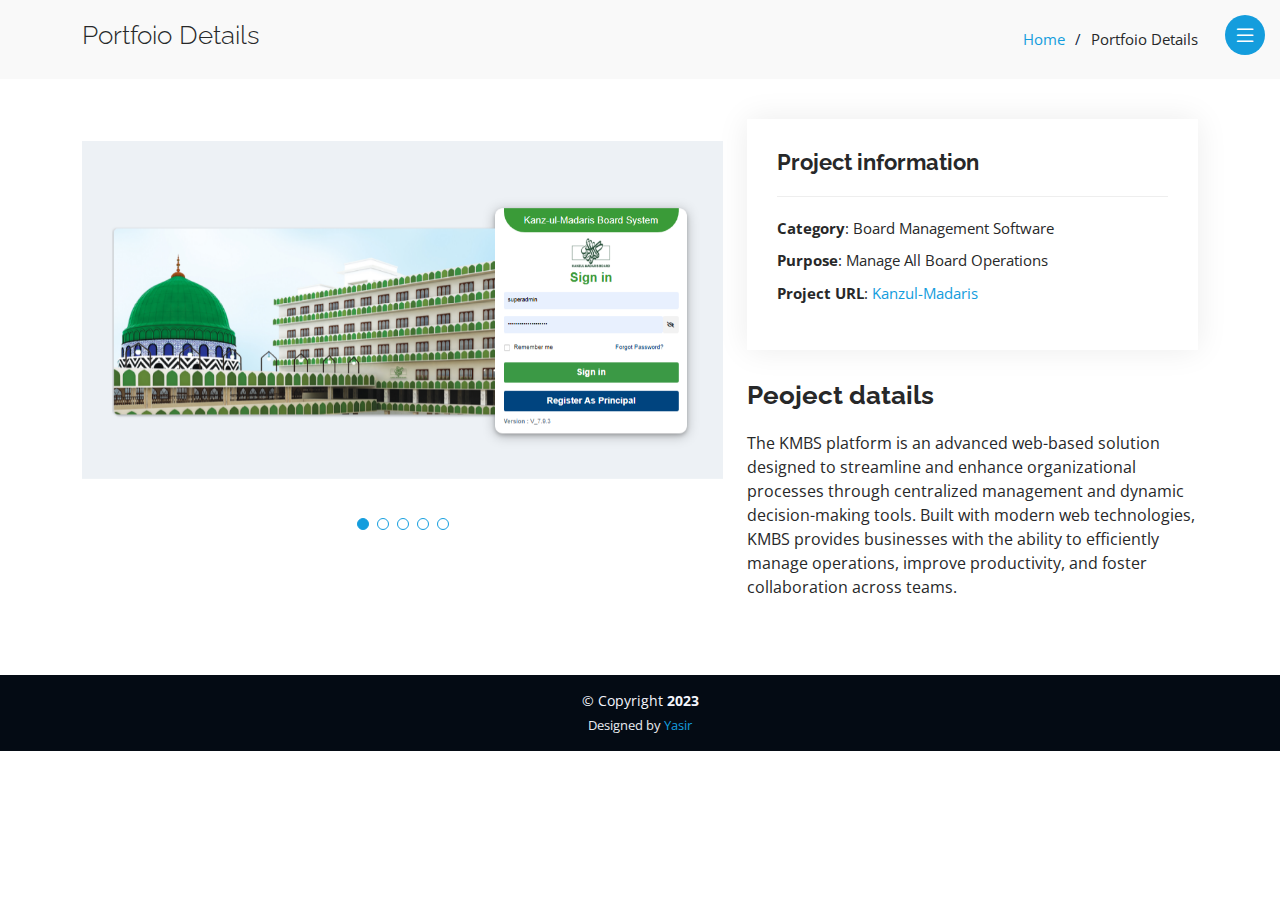
<file: sso.html>
<!DOCTYPE html>
<html lang="en">

<head>
  <meta charset="utf-8">
  <meta content="width=device-width, initial-scale=1.0" name="viewport">

  <title>Portfolio Details - iPortfolio Bootstrap Template</title>
  <meta content="" name="description">
  <meta content="" name="keywords">

  <!-- Favicons -->
  <link href="assets/img/favicon.png" rel="icon">
  <link href="assets/img/apple-touch-icon.png" rel="apple-touch-icon">

  <!-- Google Fonts -->
  <link href="https://fonts.googleapis.com/css?family=Open+Sans:300,300i,400,400i,600,600i,700,700i|Raleway:300,300i,400,400i,500,500i,600,600i,700,700i|Poppins:300,300i,400,400i,500,500i,600,600i,700,700i" rel="stylesheet">

  <!-- Vendor CSS Files -->
  <link href="assets/vendor/aos/aos.css" rel="stylesheet">
  <link href="assets/vendor/bootstrap/css/bootstrap.min.css" rel="stylesheet">
  <link href="assets/vendor/bootstrap-icons/bootstrap-icons.css" rel="stylesheet">
  <link href="assets/vendor/boxicons/css/boxicons.min.css" rel="stylesheet">
  <link href="assets/vendor/glightbox/css/glightbox.min.css" rel="stylesheet">
  <link href="assets/vendor/swiper/swiper-bundle.min.css" rel="stylesheet">

  <!-- Template Main CSS File -->
  <link href="assets/css/style.css" rel="stylesheet">

  <!-- =======================================================
  * Template Name: iPortfolio
  * Updated: Mar 09 2023 with Bootstrap v5.2.3
  * Template URL: https://bootstrapmade.com/iportfolio-bootstrap-portfolio-websites-template/
  * Author: BootstrapMade.com
  * License: https://bootstrapmade.com/license/
  ======================================================== -->
</head>

<body>

  <!-- ======= Mobile nav toggle button ======= -->
  <i class="bi bi-list mobile-nav-toggle"></i>

  <!-- ======= Header ======= -->
  <header id="header">
    <div class="d-flex flex-column">

      <div class="profile">
        <img src="assets/img/img.jpg" alt="" class="img-fluid rounded-circle">
        <h1 class="text-light"><a href="index.html">Muhammad Yasir</a></h1>
        <div class="social-links mt-3 text-center">
          <a href="https://twitter.com/MdYasir01?t=FAqyn0pRux_nf86flZlDNw&s=09" class="twitter"><i class="bx bxl-twitter"></i></a>
          <a href="https://www.facebook.com/profile.php?id=100055888222566&mibextid=ZbWKwL" class="facebook"><i class="bx bxl-facebook"></i></a>
          <a href="https://instagram.com/fronted_web_developer?igshid=ZDdkNTZiNTM=" class="instagram"><i class="bx bxl-instagram"></i></a>
          <a href="https://www.linkedin.com/in/muhammad-yasir-a74a68252" class="linkedin"><i class="bx bxl-linkedin"></i></a>
        </div>
      </div>

      <nav id="navbar" class="nav-menu navbar">
        <ul>
          <li><a href="index.html#hero" class="nav-link scrollto "><i class="bx bx-home"></i> <span>Home</span></a></li>
          <li><a href="index.html#about" class="nav-link scrollto"><i class="bx bx-user"></i> <span>About</span></a></li>
          <li><a href="index.html#portfolio" class="nav-link scrollto active"><i class="bx bx-book-content"></i> <span>Portfolio</span></a></li>
          <li><a href="index.html#services" class="nav-link scrollto"><i class="bx bx-server"></i> <span>Services</span></a></li>
          <li><a href="contact.html" class="nav-link scrollto"><i class="bx bx-envelope"></i> <span>Contact</span></a></li>
        </ul>
      </nav><!-- .nav-menu -->
    </div>
  </header><!-- End Header -->

  <main id="main">

    <!-- ======= Breadcrumbs ======= -->
    <section id="breadcrumbs" class="breadcrumbs">
      <div class="container">

        <div class="d-flex justify-content-between align-items-center">
          <h2>Portfoio Details</h2>
          <ol>
            <li><a href="index.html">Home</a></li>
            <li>Portfoio Details</li>
          </ol>
        </div>

      </div>
    </section><!-- End Breadcrumbs -->

    <!-- ======= Portfolio Details Section ======= -->
    <section id="portfolio-details" class="portfolio-details">
      <div class="container">

        <div class="row gy-6">

          <div class="col-lg-7">
            <div class="portfolio-details-slider swiper mb-3">
              <div class="swiper-wrapper align-items-center">

                <div class="swiper-slide">
                  <img src="assets/img/portfolio/Screenshot 2024-11-20 213804.png" alt="">
                </div>

                <div class="swiper-slide">
                  <img src="assets/img/portfolio/Screenshot 2024-11-20 214204.png" alt="">
                </div>

                <div class="swiper-slide">
                  <img src="assets/img/portfolio/Screenshot 2024-11-20 214242.png" alt="">
                </div>
                <div class="swiper-slide">
                    <img src="assets/img/portfolio/Screenshot 2024-11-20 214304.png" alt="">
                  </div>
                  <div class="swiper-slide">
                    <img src="assets/img/portfolio/Screenshot 2024-11-20 214342.png" alt="">
                  </div>
              </div>
              <div class="swiper-pagination"></div>
            </div>
          </div>

          <div class="col-lg-5">
            <div class="portfolio-info">
              <h3>Project information</h3>
              <ul>
                <li><strong>Category</strong>: Board Management Software</li>
                <li><strong>Purpose</strong>: Manage All Board Operations </li>
                <li><strong>Project URL</strong>: <a target="_blank" href="https://kmbs.dibaadm.com/">Kanzul-Madaris</li>
            </a>  </ul>
            </div>
            <div class="portfolio-description">
              <h2>Peoject datails</h2>
              <p>
                The KMBS platform is an advanced web-based solution designed to streamline and enhance organizational processes through centralized management and dynamic decision-making tools. Built with modern web technologies, KMBS provides businesses with the ability to efficiently manage operations, improve productivity, and foster collaboration across teams.</p>
            </div>
          </div>

        </div>

      </div>
    </section><!-- End Portfolio Details Section -->

  </main><!-- End #main -->

  <!-- ======= Footer ======= -->
  <footer id="footer">
    <div class="container">
      <div class="copyright">
        &copy; Copyright <strong><span>2023</span></strong>
      </div>
      <div class="credits">
        <!-- All the links in the footer should remain intact. -->
        <!-- You can delete the links only if you purchased the pro version. -->
        <!-- Licensing information: https://bootstrapmade.com/license/ -->
        <!-- Purchase the pro version with working PHP/AJAX contact form: https://bootstrapmade.com/iportfolio-bootstrap-portfolio-websites-template/ -->
        Designed by <a href="">Yasir</a>
      </div>
    </div>
  </footer><!-- End  Footer -->

  <a href="#" class="back-to-top d-flex align-items-center justify-content-center"><i class="bi bi-arrow-up-short"></i></a>

  <!-- Vendor JS Files -->
  <script src="assets/vendor/purecounter/purecounter_vanilla.js"></script>
  <script src="assets/vendor/aos/aos.js"></script>
  <script src="assets/vendor/bootstrap/js/bootstrap.bundle.min.js"></script>
  <script src="assets/vendor/glightbox/js/glightbox.min.js"></script>
  <script src="assets/vendor/isotope-layout/isotope.pkgd.min.js"></script>
  <script src="assets/vendor/swiper/swiper-bundle.min.js"></script>
  <script src="assets/vendor/typed.js/typed.min.js"></script>
  <script src="assets/vendor/waypoints/noframework.waypoints.js"></script>
  <script src="assets/vendor/php-email-form/validate.js"></script>

  <!-- Template Main JS File -->
  <script src="assets/js/main.js"></script>

</body>

</html>
</file>
<file: assets/css/style.css>
/**
* Template Name: iPortfolio
* Updated: Mar 09 2023 with Bootstrap v5.2.3
* Template URL: https://bootstrapmade.com/iportfolio-bootstrap-portfolio-websites-template/
* Author: BootstrapMade.com
* License: https://bootstrapmade.com/license/
*/

/*--------------------------------------------------------------
# General
--------------------------------------------------------------*/
body {
  font-family: "Open Sans", sans-serif;
  color: #272829;
}
.btnn{
  padding: 11px;
padding-inline-start: 11px;

background-color: #149ddd;
color: white;
font-family:  "Raleway", sans-serif;
        
}
.btnn:hover{
  background-color: #79c4e7;
  transition: all 0.9s;
  color: white
  
}
.bx-download{
  
  margin-right: 2px;
}
a {
  color: #149ddd;
  text-decoration: none;
}

a:hover {
  color: #37b3ed;
  text-decoration: none;
}

h1,
h2,
h3,
h4,
h5,
h6 {
  font-family: "Raleway", sans-serif;
}

/*--------------------------------------------------------------
# Back to top button
--------------------------------------------------------------*/
.back-to-top {
  position: fixed;
  visibility: hidden;
  opacity: 0;
  right: 15px;
  bottom: 15px;
  z-index: 996;
  background: #149ddd;
  width: 40px;
  height: 40px;
  border-radius: 50px;
  transition: all 0.4s;
}

.back-to-top i {
  font-size: 28px;
  color: #fff;
  line-height: 0;
}

.back-to-top:hover {
  background: #2eafec;
  color: #fff;
}

.back-to-top.active {
  visibility: visible;
  opacity: 1;
}

/*--------------------------------------------------------------
# Header
--------------------------------------------------------------*/
#header {
  position: fixed;
  top: 0;
  left: 0;
  bottom: 0;
  width: 300px;
  transition: all ease-in-out 0.5s;
  z-index: 9997;
  transition: all 0.5s;
  padding: 0 15px;
  background: #040b14;
  overflow-y: auto;
}

#header .profile img {
  margin: 15px auto;
  display: block;
  width: 120px;
  border: 8px solid #2c2f3f;
}

#header .profile h1 {
  font-size: 24px;
  margin: 0;
  padding: 0;
  font-weight: 600;
  -moz-text-align-last: center;
  text-align-last: center;
  font-family: "Poppins", sans-serif;
}

#header .profile h1 a,
#header .profile h1 a:hover {
  color: #fff;
  text-decoration: none;
}

#header .profile .social-links a {
  font-size: 18px;
  display: inline-block;
  background: #212431;
  color: #fff;
  line-height: 1;
  padding: 8px 0;
  margin-right: 4px;
  border-radius: 50%;
  text-align: center;
  width: 36px;
  height: 36px;
  transition: 0.3s;
}

#header .profile .social-links a:hover {
  background: #149ddd;
  color: #fff;
  text-decoration: none;
}

#main {
  margin-left: 300px;
}

@media (max-width: 1199px) {
  #header {
    left: -300px;
  }

  #main {
    margin-left: 0;
  }
}
@media (min-width: 1199px) {
  #header {
    left: -300px;
  }

  #main {
    margin-left: 0;
  }
}
/*--------------------------------------------------------------
# Navigation Menu
--------------------------------------------------------------*/
/* Desktop Navigation */
.nav-menu {
  padding: 30px 0 0 0;
}

.nav-menu * {
  margin: 0;
  padding: 0;
  list-style: none;
}

.nav-menu>ul>li {
  position: relative;
  white-space: nowrap;
}

.nav-menu a,
.nav-menu a:focus {
  display: flex;
  align-items: center;
  color: #a8a9b4;
  padding: 12px 15px;
  margin-bottom: 8px;
  transition: 0.3s;
  font-size: 15px;
}

.nav-menu a i,
.nav-menu a:focus i {
  font-size: 24px;
  padding-right: 8px;
  color: #6f7180;
}

.nav-menu a:hover,
.nav-menu .active,
.nav-menu .active:focus,
.nav-menu li:hover>a {
  text-decoration: none;
  color: #fff;
}

.nav-menu a:hover i,
.nav-menu .active i,
.nav-menu .active:focus i,
.nav-menu li:hover>a i {
  color: #149ddd;
}

/* Mobile Navigation */
.mobile-nav-toggle {
  position: fixed;
  right: 15px;
  top: 15px;
  z-index: 9998;
  border: 0;
  font-size: 24px;
  transition: all 0.4s;
  outline: none !important;
  background-color: #149ddd;
  color: #fff;
  width: 40px;
  height: 40px;
  display: inline-flex;
  align-items: center;
  justify-content: center;
  line-height: 0;
  border-radius: 50px;
  cursor: pointer;
}

.mobile-nav-active {
  overflow: hidden;
}

.mobile-nav-active #header {
  left: 0;
}

/*--------------------------------------------------------------
# Hero Section
--------------------------------------------------------------*/
#hero {
/* Note: 'object-fit' is not a valid property for background images, so you can remove it */
}
#hero-bg{
  overflow: hidden;
  height: 100vh;
    background: url("../img/img.jpg") top center;

  background-size:cover; /* This will make the image cover the entire viewport */
  background-color: #000000;

}

#hero:before {
  content: "";
  background: rgba(5, 13, 24, 0.3);
  position: absolute;
  bottom: 0;
  top: 0;
  left: 0;
  right: 0;
  z-index: 1;
}

#hero .hero-container {
  position: relative;
  z-index: 2;
  min-width: 300px;
}

#hero h1 {
  margin: 0 0 10px 0;
  font-size: 64px;
  font-weight: 700;
  line-height: 56px;
  color: #fff;
}

#hero p {
  color: #fff;
  margin-bottom: 50px;
  font-size: 26px;
  font-family: "Raleway", sans-serif;
}

#hero p span {
  color: #fff;
  padding-bottom: 4px;
  letter-spacing: 1px;
  border-bottom: 3px solid #149ddd;
}

@media (min-width: 1024px) {
   #hero-bg {
  background: url("../img/my.jpg") top center;
    background-size: cover;
    /* background-color: #000000; optional, keeps fallback */
  }
}

@media (max-width: 768px) {
  #hero h1 {
    font-size: 28px;
    line-height: 36px;
  }

  #hero h2 {
    font-size: 18px;
    line-height: 24px;
    margin-bottom: 30px;
  }
}

/*--------------------------------------------------------------
# Sections General
--------------------------------------------------------------*/
section {
  padding: 60px 0;
  overflow: hidden;
}

.section-bg {
  background: #f5f8fd;
}

.section-title {
  padding-bottom: 30px;
}

.section-title h2 {
  font-size: 32px;
  font-weight: bold;
  margin-bottom: 20px;
  padding-bottom: 20px;
  position: relative;
  color: #173b6c;
}

.section-title h2::after {
  content: "";
  position: absolute;
  display: block;
  width: 50px;
  height: 3px;
  background: #149ddd;
  bottom: 0;
  left: 0;
}

.section-title p {
  margin-bottom: 0;
}

/*--------------------------------------------------------------
# About
--------------------------------------------------------------*/
.about .content h3 {
  font-weight: 700;
  font-size: 26px;
  color: #173b6c;
}

.about .content ul {
  list-style: none;
  padding: 0;
}

.about .content ul li {

  margin-bottom: 20px;
  display: flex;
  align-items: center;
}

.about .content ul strong {
  margin-right: 10px;
}

.about .content ul i {
  font-size: 16px;
  margin-right: 5px;
  color: #149ddd;
  line-height: 0;
}

.about .content p:last-child {
  margin-bottom: 0;
}
.about .content .btnn{
  cursor: pointer;
  border-radius: 34px;
  width: 140px;
  height: 42px;
  border-spacing: inherit;

}

/*--------------------------------------------------------------
# Facts
--------------------------------------------------------------*/
.facts {
  padding-bottom: 30px;
  margin-top: 0;
}

.facts .count-box {
  padding: 30px;
  width: 100%;
}

.facts .count-box i {
  display: block;
  font-size: 44px;
  color: #149ddd;
  float: left;
  line-height: 0;
}

.facts .count-box span {
  font-size: 48px;
  line-height: 40px;
  display: block;
  font-weight: 700;
  color: #050d18;
  margin-left: 60px;
}

.facts .count-box p {
  padding: 15px 0 0 0;
  margin: 0 0 0 60px;
  font-family: "Raleway", sans-serif;
  font-size: 14px;
  color: #122f57;
}

.facts .count-box a {
  font-weight: 600;
  display: block;
  margin-top: 20px;
  color: #122f57;
  font-size: 15px;
  font-family: "Poppins", sans-serif;
  transition: ease-in-out 0.3s;
}

.facts .count-box a:hover {
  color: #1f5297;
}

/*--------------------------------------------------------------
# Akills
--------------------------------------------------------------*/
.skills .progress {
  height: 60px;
  display: block;
  background: none;
  border-radius: 0;
}

.skills .progress .skill {
  padding: 0;
  margin: 0 0 6px 0;
  text-transform: uppercase;
  display: block;
  font-weight: 600;
  font-family: "Poppins", sans-serif;
  color: #050d18;
}

.skills .progress .skill .val {
  float: right;
  font-style: normal;
}

.skills .progress-bar-wrap {
  background: #dce8f8;
  height: 10px;
}

.skills .progress-bar {
  width: 1px;
  height: 10px;
  transition: 0.9s;
  background-color: #149ddd;
}

/*--------------------------------------------------------------
# Resume
--------------------------------------------------------------*/
.resume .resume-title {
  font-size: 26px;
  font-weight: 700;
  margin-top: 20px;
  margin-bottom: 20px;
  color: #050d18;
}

.resume .resume-item {
  padding: 0 0 20px 20px;
  margin-top: -2px;
  border-left: 2px solid #1f5297;
  position: relative;
}

.resume .resume-item h4 {
  line-height: 18px;
  font-size: 18px;
  font-weight: 600;
  text-transform: uppercase;
  font-family: "Poppins", sans-serif;
  color: #050d18;
  margin-bottom: 10px;
}

.resume .resume-item h5 {
  font-size: 16px;
  background: #e4edf9;
  padding: 5px 15px;
  display: inline-block;
  font-weight: 600;
  margin-bottom: 10px;
}

.resume .resume-item ul {
  padding-left: 20px;
}

.resume .resume-item ul li {
  padding-bottom: 10px;
}

.resume .resume-item:last-child {
  padding-bottom: 0;
}

.resume .resume-item::before {
  content: "";
  position: absolute;
  width: 16px;
  height: 16px;
  border-radius: 50px;
  left: -9px;
  top: 0;
  background: #fff;
  border: 2px solid #1f5297;
}

/*--------------------------------------------------------------
# Portfolio
--------------------------------------------------------------*/
.portfolio .portfolio-item {
  margin-bottom: 30px;
}

.portfolio #portfolio-flters {
  padding: 0;
  margin: 0 auto 35px auto;
  list-style: none;
  text-align: center;
  background: #fff;
  border-radius: 50px;
  padding: 2px 15px;
}

.portfolio #portfolio-flters li {
    font-family: "Poppins", sans-serif;
  cursor: pointer;
  display: inline-block;
  padding: 10px 15px 8px 15px;
  font-size: 14px;
  font-weight: 600;
  line-height: 1;
  text-transform: uppercase;
  color: #272829;
  margin-bottom: 5px;
  transition: all 0.3s ease-in-out;
}

.portfolio #portfolio-flters li:hover,
.portfolio #portfolio-flters li.filter-active {
  color: #149ddd;
}

.portfolio #portfolio-flters li:last-child {
  margin-right: 0;
}

.portfolio .portfolio-wrap {
  transition: 0.3s;
  position: relative;
  overflow: hidden;
  z-index: 1;
}

.portfolio .portfolio-wrap::before {
  content: "";
  background: rgba(255, 255, 255, 0.5);
  position: absolute;
  left: 0;
  right: 0;
  top: 0;
  bottom: 0;
  transition: all ease-in-out 0.3s;
  z-index: 2;
  opacity: 0;
}

.portfolio .portfolio-wrap .portfolio-links {
  opacity: 1;
  left: 0;
  right: 0;
  bottom: -60px;
  z-index: 3;
  position: absolute;
  transition: all ease-in-out 0.3s;
  display: flex;
  justify-content: center;
}

.portfolio .portfolio-wrap .portfolio-links a {
  color: #fff;
  font-size: 28px;
  text-align: center;
  background: rgba(20, 157, 221, 0.75);
  transition: 0.3s;
  width: 50%;
}

.portfolio .portfolio-wrap .portfolio-links a:hover {
  background: rgba(20, 157, 221, 0.95);
}

.portfolio .portfolio-wrap .portfolio-links a+a {
  border-left: 1px solid #37b3ed;
}

.portfolio .portfolio-wrap:hover::before {
  top: 0;
  left: 0;
  right: 0;
  bottom: 0;
  opacity: 1;
}

.portfolio .portfolio-wrap:hover .portfolio-links {
  opacity: 1;
  bottom: 0;
}

/*--------------------------------------------------------------
# Portfolio Details
--------------------------------------------------------------*/
.portfolio-details {
  padding-top: 40px;
}

.portfolio-details .portfolio-details-slider img {
  width: 100%;
}

.portfolio-details .portfolio-details-slider .swiper-pagination {
  margin-top: 20px;
  position: relative;
}

.portfolio-details .portfolio-details-slider .swiper-pagination .swiper-pagination-bullet {
  width: 12px;
  height: 12px;
  background-color: #fff;
  opacity: 1;
  border: 1px solid #149ddd;
}

.portfolio-details .portfolio-details-slider .swiper-pagination .swiper-pagination-bullet-active {
  background-color: #149ddd;
}

.portfolio-details .portfolio-info {
  padding: 30px;
  box-shadow: 0px 0 30px rgba(5, 13, 24, 0.08);
}

.portfolio-details .portfolio-info h3 {
  font-size: 22px;
  font-weight: 700;
  margin-bottom: 20px;
  padding-bottom: 20px;
  border-bottom: 1px solid #eee;
}

.portfolio-details .portfolio-info ul {
  list-style: none;
  padding: 0;
  font-size: 15px;
}

.portfolio-details .portfolio-info ul li+li {
  margin-top: 10px;
}

.portfolio-details .portfolio-description {
  padding-top: 30px;
}

.portfolio-details .portfolio-description h2 {
  font-size: 26px;
  font-weight: 700;
  margin-bottom: 20px;
}

.portfolio-details .portfolio-description p {
  padding: 0;
}

/*--------------------------------------------------------------
# Services
--------------------------------------------------------------*/
.services .icon-box {
  margin-bottom: 20px;
}

.services .icon {
  float: left;
  display: flex;
  align-items: center;
  justify-content: center;
  width: 54px;
  height: 54px;
  background: #149ddd;
  border-radius: 50%;
  transition: 0.5s;
  border: 1px solid #149ddd;
}

.services .icon i {
  color: #fff;
  font-size: 24px;
  line-height: 0;
}

.services .icon-box:hover .icon {
  background: #fff;
}

.services .icon-box:hover .icon i {
  color: #149ddd;
}

.services .title {
    font-family: "Poppins", sans-serif;
  margin-left: 80px;
  font-weight: 700;
  margin-bottom: 15px;
  font-size: 18px;
}

.services .title a {
  color: #343a40;
}

.services .title a:hover {
  color: #149ddd;
}

.services .description {
  margin-left: 80px;
  line-height: 24px;
  font-size: 14px;
}

/*--------------------------------------------------------------
# Testimonials
--------------------------------------------------------------*/
.testimonials .testimonials-carousel,
.testimonials .testimonials-slider {
  overflow: hidden;
}

.testimonials .testimonial-item {
  box-sizing: content-box;
  text-align: center;
  min-height: 320px;
}

.testimonials .testimonial-item .testimonial-img {
  width: 90px;
  border-radius: 50%;
  margin: 0 auto;
}

.testimonials .testimonial-item h3 {
  font-size: 18px;
  font-weight: bold;
  margin: 10px 0 5px 0;
  color: #111;
}

.testimonials .testimonial-item h4 {
  font-size: 14px;
  color: #999;
  margin: 0;
}

.testimonials .testimonial-item .quote-icon-left,
.testimonials .testimonial-item .quote-icon-right {
  color: #c3e8fa;
  font-size: 26px;
}

.testimonials .testimonial-item .quote-icon-left {
  display: inline-block;
  left: -5px;
  position: relative;
}

.testimonials .testimonial-item .quote-icon-right {
  display: inline-block;
  right: -5px;
  position: relative;
  top: 10px;
}

.testimonials .testimonial-item p {
  font-style: italic;
  margin: 0 15px 15px 15px;
  padding: 20px;
  background: #fff;
  position: relative;
  margin-bottom: 35px;
  border-radius: 6px;
  box-shadow: 0px 2px 15px rgba(0, 0, 0, 0.1);
}

.testimonials .testimonial-item p::after {
  content: "";
  width: 0;
  height: 0;
  border-top: 20px solid #fff;
  border-right: 20px solid transparent;
  border-left: 20px solid transparent;
  position: absolute;
  bottom: -20px;
  left: calc(50% - 20px);
}

.testimonials .swiper-pagination {
  margin-top: 20px;
  position: relative;
}

.testimonials .swiper-pagination .swiper-pagination-bullet {
  width: 12px;
  height: 12px;
  background-color: #fff;
  opacity: 1;
  border: 1px solid #149ddd;
}

.testimonials .swiper-pagination .swiper-pagination-bullet-active {
  background-color: #149ddd;
}

/*--------------------------------------------------------------
# Contact
--------------------------------------------------------------*/


/*--------------------------------------------------------------
# Breadcrumbs
--------------------------------------------------------------*/
.breadcrumbs {
  padding: 20px 0;
  background: #f9f9f9;
}

.breadcrumbs h2 {
  font-size: 26px;
  font-weight: 300;
}

.breadcrumbs ol {
  display: flex;
  flex-wrap: wrap;
  list-style: none;
  padding: 0;
  margin: 0;
  font-size: 15px;
}

.breadcrumbs ol li+li {
  padding-left: 10px;
}

.breadcrumbs ol li+li::before {
  display: inline-block;
  padding-right: 10px;
  color: #0e2442;
  content: "/";
}

@media (max-width: 768px) {
  .breadcrumbs .d-flex {
    display: block !important;
  }

  .breadcrumbs ol {
    display: block;
  }

  .breadcrumbs ol li {
    display: inline-block;
  }
}

/*--------------------------------------------------------------
# Footer
--------------------------------------------------------------*/
#footer {
  padding: 15px;
  color: #f4f6fd;
  font-size: 14px;
  position: fixed;
  left: 0;
  bottom: 0;
  width: 300px;
  z-index: 9999;
  background: #040b14;
}

#footer .copyright {
  text-align: center;
}

#footer .credits {
  padding-top: 5px;
  text-align: center;
  font-size: 13px;
  color: #eaebf0;
}

@media (max-width: 1199px) {
  #footer {
    position: static;
    width: auto;
    padding-right: 20px 15px;
  }
}

@media (min-width: 768px) {
  #footer {
    position: static;
    width: auto;
    padding-right: 20px 15px;
  }
}
</file>
